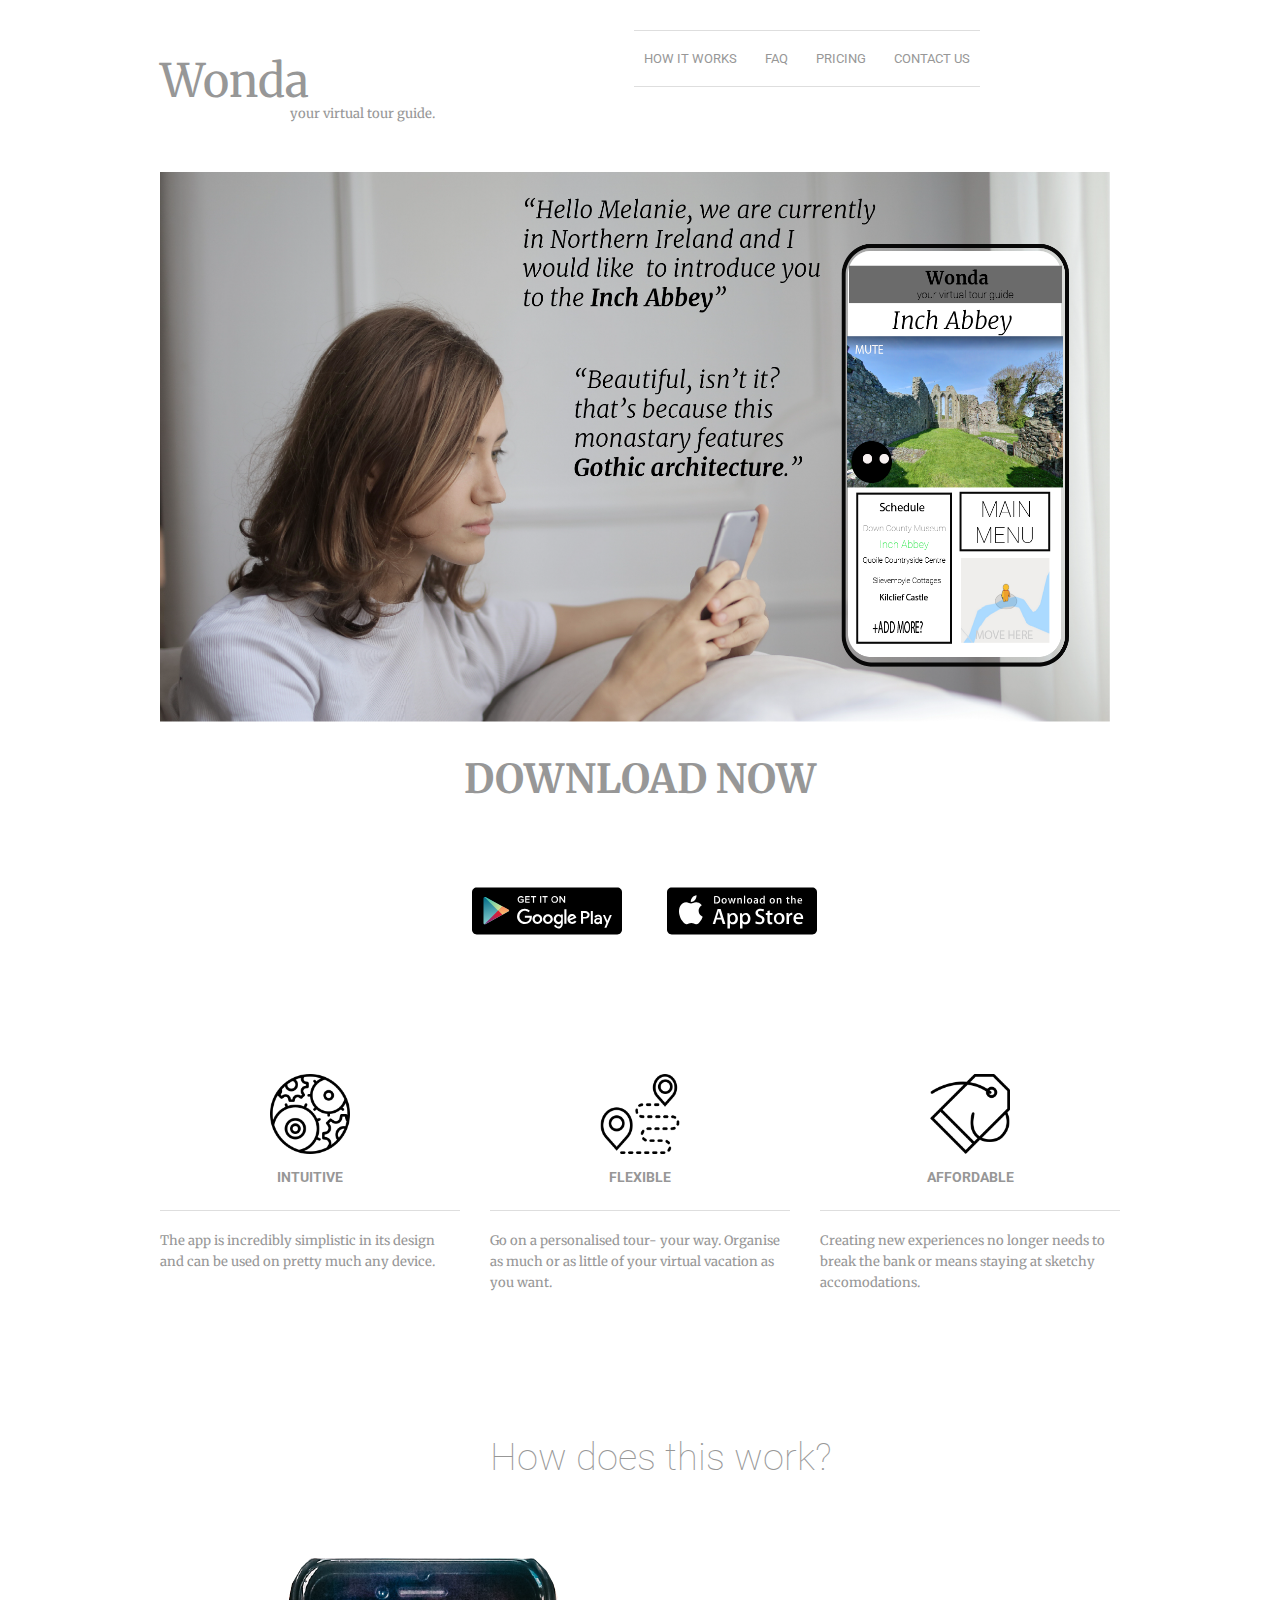
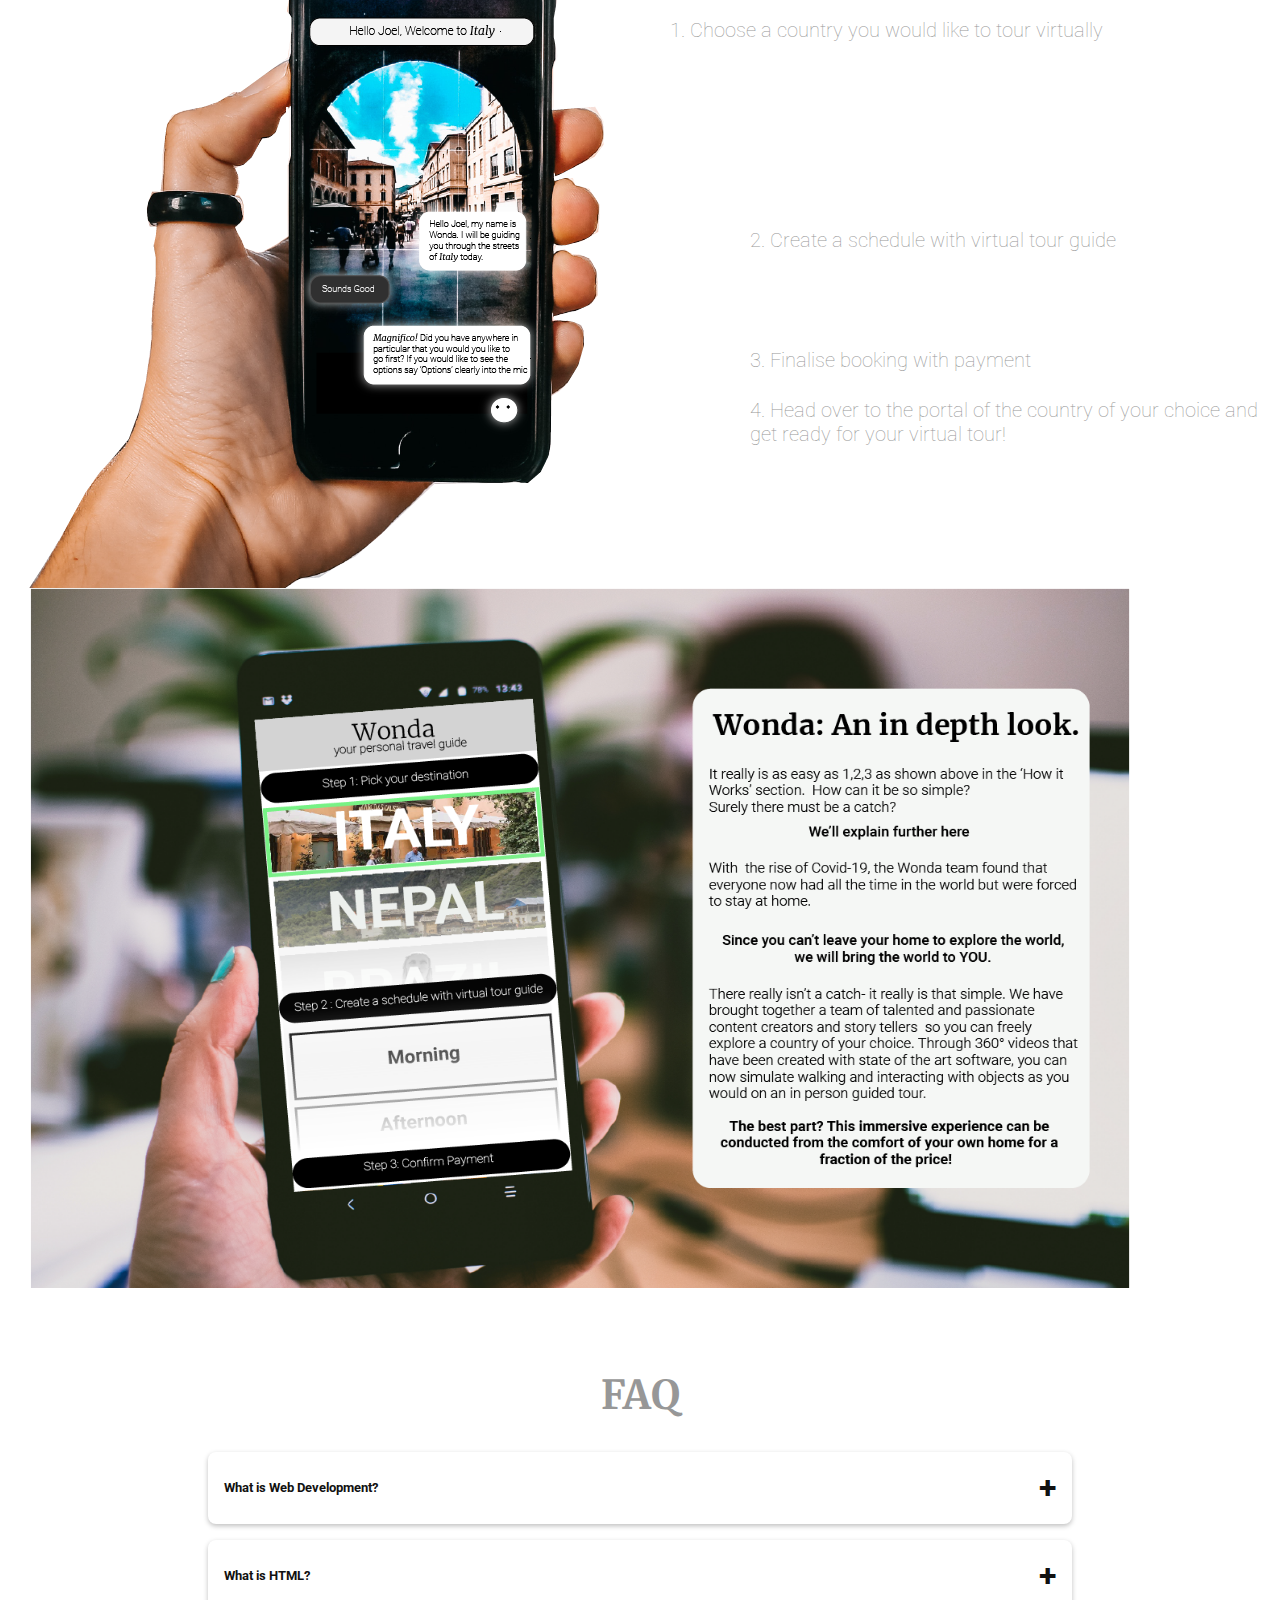
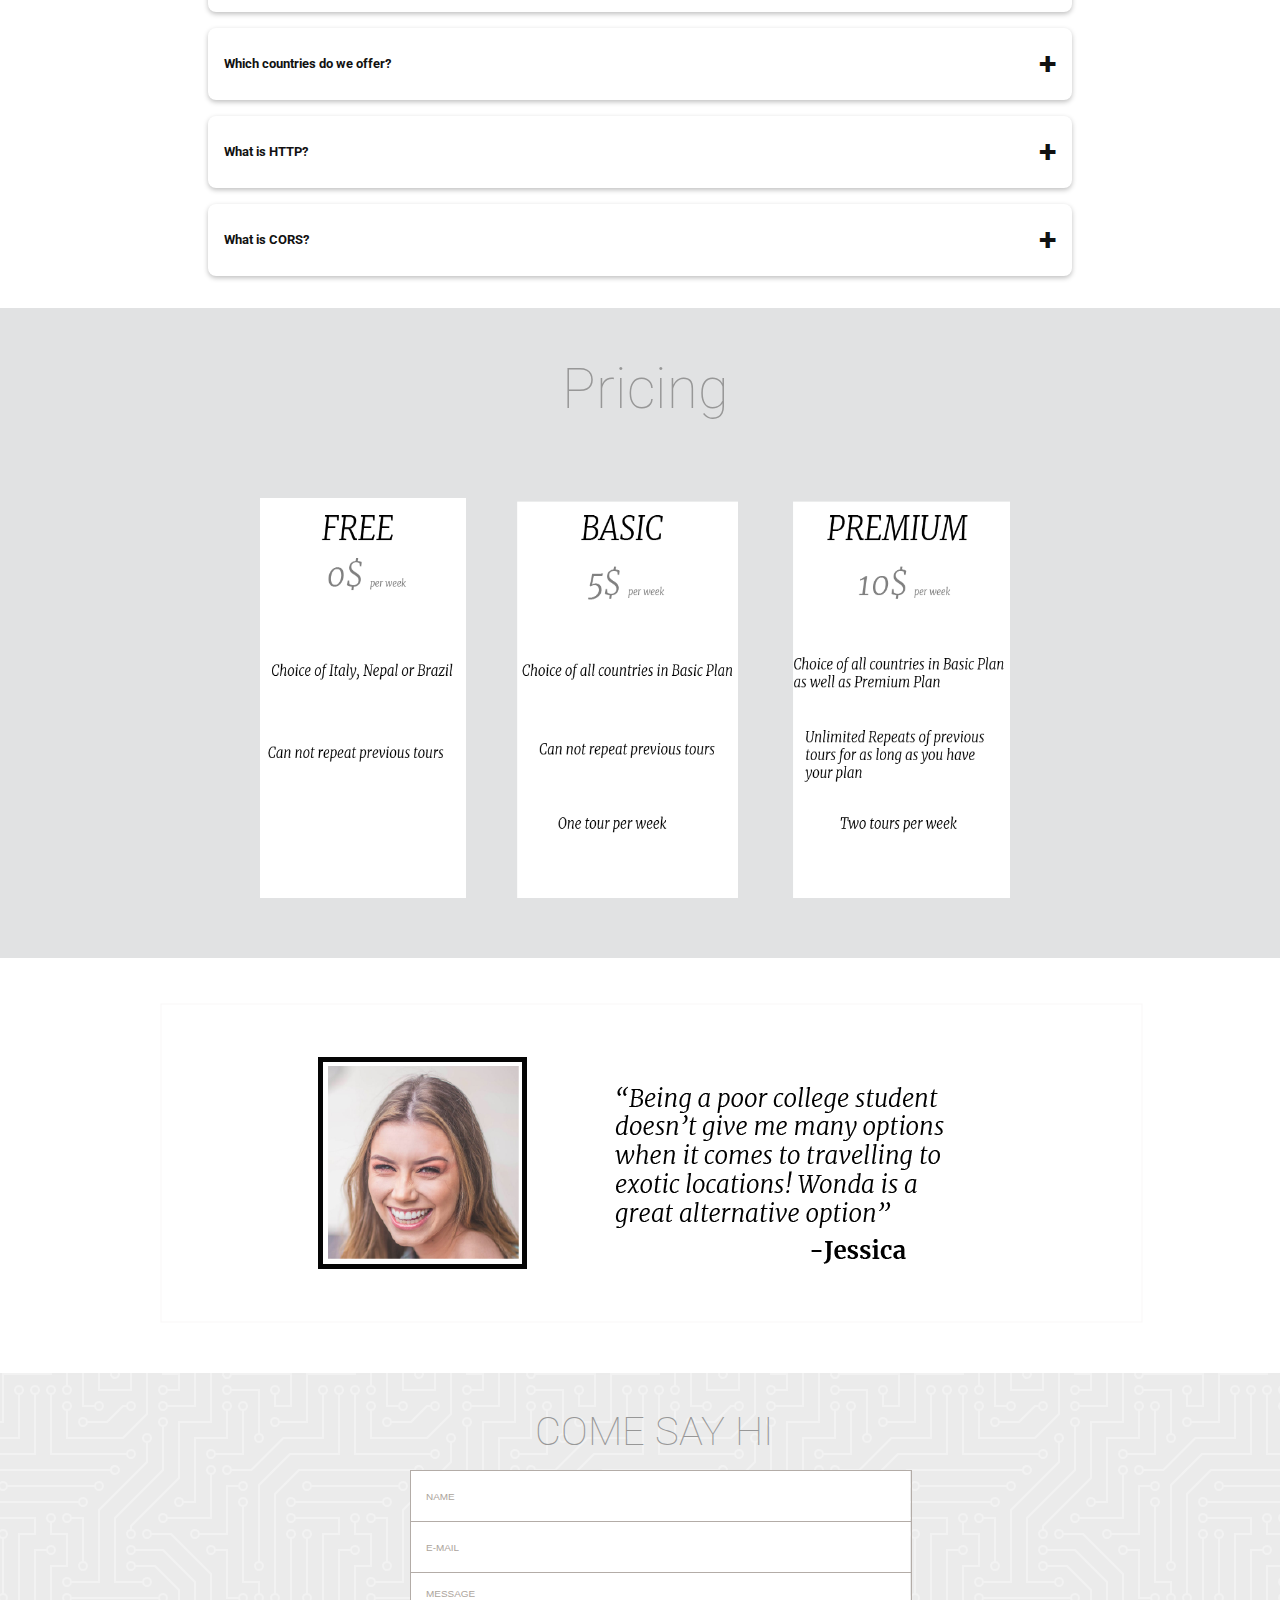
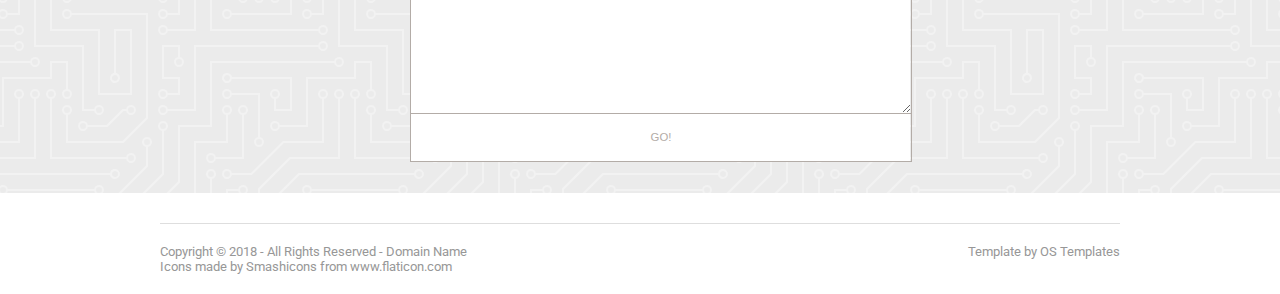
<file: index.html>
<!DOCTYPE html>
<html lang="en" dir="ltr">
<head>
<title>Wonda</title>
<meta charset="UTF-8">
<link rel="stylesheet" href="styles/layout.css" type="text/css">
<link href="https://fonts.googleapis.com/css2?family=Merriweather:ital,wght@0,300;0,400;0,700;1,300;1,400&family=Roboto:ital,wght@0,100;0,300;0,400;1,100;1,300&display=swap" rel="stylesheet">

<!--[if lt IE 9]><script src="scripts/html5shiv.js"></script><![endif]-->
</head>
<body>

<div class="wrapper row1">
  <header id="header" class="clear">
    <div id="hgroup">
      <h1><a href="index.html">Wonda</a></h1>
      <h2>your virtual tour guide.</h2>
    </div>
    <nav>
      <ul>
        <li><a href="#">How it Works</a></li>
        <li><a href="pricing.html">FAQ</a></li>
        <li><a href="#">Pricing</a></li>
        <li class="last"><a href="#">Contact Us</a></li>
      </ul>
    </nav>
  </header>
</div>
<!-- content -->

<div class="wrapper row2">
  <div id="container" class="clear">
    <!-- ball
    <section class ="animation-box">
      <div class="first-text"> explore this world your way</div>
    </section>
    -->
    <section class = "heroimage">
      <img src="images/heroimage.png" alt="Hero Image" width="950" height="550">
    </section>
      <section class="download">
          <h1> download now </h1>
        </section>
        <div class="google-play">
          <a href="https://play.google.com/store?hl=en">
            <img src="images/google-play-badge.svg" alt="Google Play Store">
          </a>
        </div>
        <div class="apple-store">
          <a href="https://www.apple.com/au/ios/app-store/">
            <img src="images/app-store-badge.svg" alt="Apple Store">
          </a>
        </div>
      </section>
    <!-- main content -->
    <div class="three-images">
        <section id="homepage" class="last clear">
          <!-- Intuitive -->
          <article class="one_third">
            <img src="images/icons/settings.png" alt="Picture of gears">
            <h2>Intuitive</h2>
            <p>The app is incredibly simplistic in its design and can be used on pretty much any device. </p>
            <!--<footer class="more"><a href="#">Read More &raquo;</a></footer>-->
          </article>
          <!-- article 2 -->
          <article class="one_third">
            <img src="images/icons/route.png" alt="Picture of route">
            <h2>Flexible</h2>
            <p>Go on a personalised tour- your way. Organise as much or as little of your virtual vacation as you want.</p>
            <!--Wonda is attentive and will ask you a series of questions through out the day to create a better understanding of your interests and dislikes and plan accordingly. However, if you would like even more control and already have an idea of the places you would like to visit, you can tell Wonda directly.-->
          </article>
          <!-- article 3 -->
          <article class="one_third lastbox">
            <img src="images/icons/price-tag.png" alt="Picture of price tag">
            <h2>Affordable</h2>
            <p>Creating new experiences no longer needs to break the bank or means staying at sketchy accomodations. </p>
            <!--<footer class="more"><a href="#">Read More &raquo;</a></footer>-->
          </article>
        </section>
    </div>
    <div class="howitworks">
      <section class ="animation-box">
        <div class="second-text"> How does this work?</div>
      </section>
      <div class="howitworksimg">
        <img src="images/howitworks.png" alt="Picture of price tag">
      </div>
      <div class="line1"></div>
      <div class="step1">
        <p>1. Choose a country you would like to tour virtually</p>
      </div>
      <div class="line2"></div>
      <div class="step2">
        <p>2. Create a schedule with virtual tour guide</p>
      </div>
      <div class="line3"></div>
      <div class="step3">
        <p>3. Finalise booking with payment</p>
      </div>
      <div class="line4"></div>
      <div class="step4">
        <p>4. Head over to the portal of the country of your choice and get ready for your virtual tour!</p>
      </div>
    </div>

    <div class="howitworks2">
      <img src="images/howitworks2.png" alt="In Depth look into Wonda" height="700" width="1100" style="float:right">
    </div>
    <h1>FAQ</h1>
      <div class="accordion">
        <div class="accordion-item">
          <div class="accordion-item-header">
            What is Web Development?
          </div>
          <div class="accordion-item-body">
            <div class="accordion-item-body-content">
              Web Development broadly refers to the tasks associated with developing functional websites and applications for the Internet. The web development process includes web design, web content development, client-side/server-side scripting and network security configuration, among other tasks.
            </div>
          </div>
        </div>
        <div class="accordion-item">
          <div class="accordion-item-header">
            What is HTML?
          </div>
          <div class="accordion-item-body">
            <div class="accordion-item-body-content">
              HTML, aka HyperText Markup Language, is the dominant markup language for creating websites and anything that can be viewed in a web browser.
            </div>
          </div>
        </div>
        <div class="accordion-item">
          <div class="accordion-item-header">
            Which countries do we offer?
          </div>
          <div class="accordion-item-body">
            <div class="accordion-item-body-content">
              <ul style="padding-left: 1rem;">
                <li>HTML, CSS, JavaScript</li>
                <li>Frameworks (CSS and JavaScript frameworks)</li>
                <li>Responsive Design</li>
                <li>Version Control/Git</li>
                <li>Testing/Debugging</li>
                <li>Browser Developer Tools</li>
                <li>Web Performance</li>
                <li>SEO (Search Engine Optimization)</li>
                <!-- <li>CSS Preprocessing</li> -->
                <li>Command Line</li>
                <li>CMS (Content Management System)</li>
              </ul>
            </div>
          </div>
        </div>
        <div class="accordion-item">
          <div class="accordion-item-header">
            What is HTTP?
          </div>
          <div class="accordion-item-body">
            <div class="accordion-item-body-content">
              HTTP, aka HyperText Transfer Protocol, is the underlying protocol used by the World Wide Web and this protocol defines how messages are formatted and transmitted, and what actions Web servers and browsers should take in response to various commands.
            </div>
          </div>
        </div>
        <div class="accordion-item">
          <div class="accordion-item-header">
            What is CORS?
          </div>
          <div class="accordion-item-body">
            <div class="accordion-item-body-content">
              CORS, aka Cross-Origin Resource Sharing, is a mechanism that enables many resources (e.g. images, stylesheets, scripts, fonts) on a web page to be requested from another domain outside the domain from which the resource originated.
            </div>
          </div>
        </div>
      </div>
    <div class="pricing">
      <section class ="animation-box">
        <div class="third-text"> Pricing </div>
      </section>
      <div class ="pricesimg">
        <img src="images/prices.png" alt="Prices Image" width="750" height="400">
      </div>
    </div>
    <br>
    <br>
    <br>
    <div class="slideshow">
      <div class="w3-content w3-section" style="max-width:500px">
        <img class="mySlides" src="images/slideshow/jessica.png" alt="jessica">
        <img class="mySlides" src="images/slideshow/annie.png" alt="annie">
        <img class="mySlides" src="images/slideshow/steve.png" alt="steve">
      </div>
    </div>
    <div class="contactus">
      <div class="contactustitle">
        <header>COME SAY HI</header>
      </div>
        <div class ="contactwhite">
          <form id="form" class="topBefore">
            <input id="name" type="text" placeholder="NAME">
            <input id="email" type="text" placeholder="E-MAIL">
            <textarea id="message" type="text" placeholder="MESSAGE"></textarea>
            <input id="submit" type="submit" value="GO!">
          </form>
        </div>
    </div>
  </div>
</div>
<!-- footer -->
<div class="wrapper row3">
  <footer id="footer" class="clear">
    <p class="fl_left">Copyright &copy; 2018 - All Rights Reserved - <a href="#">Domain Name</a></p>
    <p class="fl_right">Template by <a target="_blank" href="https://www.os-templates.com/" title="Free Website Templates">OS Templates</a></p>
    <br>
    <p> Icons made by <a href="https://www.flaticon.com/authors/smashicons" title="Smashicons">Smashicons</a> from <a href="https://www.flaticon.com/" title="Flaticon"> www.flaticon.com</a></p>
  </footer>
</div>
<script>
/*------------------------------------------Slideshow-------------------------------------*/

var slideIndex = 0;
carousel();

function carousel() {
  var i;
  var x = document.getElementsByClassName("mySlides");
  for (i = 0; i < x.length; i++) {
    x[i].style.display = "none";
  }
  slideIndex++;
  if (slideIndex > x.length) {slideIndex = 1}
  x[slideIndex-1].style.display = "block";
  setTimeout(carousel, 5000); // Change image every 2 seconds
}

const accordionItemHeaders = document.querySelectorAll(".accordion-item-header");

accordionItemHeaders.forEach(accordionItemHeader => {
  accordionItemHeader.addEventListener("click", event => {

    // Uncomment in case you only want to allow for the display of only one collapsed item at a time!

    // const currentlyActiveAccordionItemHeader = document.querySelector(".accordion-item-header.active");
    // if(currentlyActiveAccordionItemHeader && currentlyActiveAccordionItemHeader!==accordionItemHeader) {
    //   currentlyActiveAccordionItemHeader.classList.toggle("active");
    //   currentlyActiveAccordionItemHeader.nextElementSibling.style.maxHeight = 0;
    // }

    accordionItemHeader.classList.toggle("active");
    const accordionItemBody = accordionItemHeader.nextElementSibling;
    if(accordionItemHeader.classList.contains("active")) {
      accordionItemBody.style.maxHeight = accordionItemBody.scrollHeight + "px";
    }
    else {
      accordionItemBody.style.maxHeight = 0;
    }

  });
});

</script>
</body>
</html>
</file>
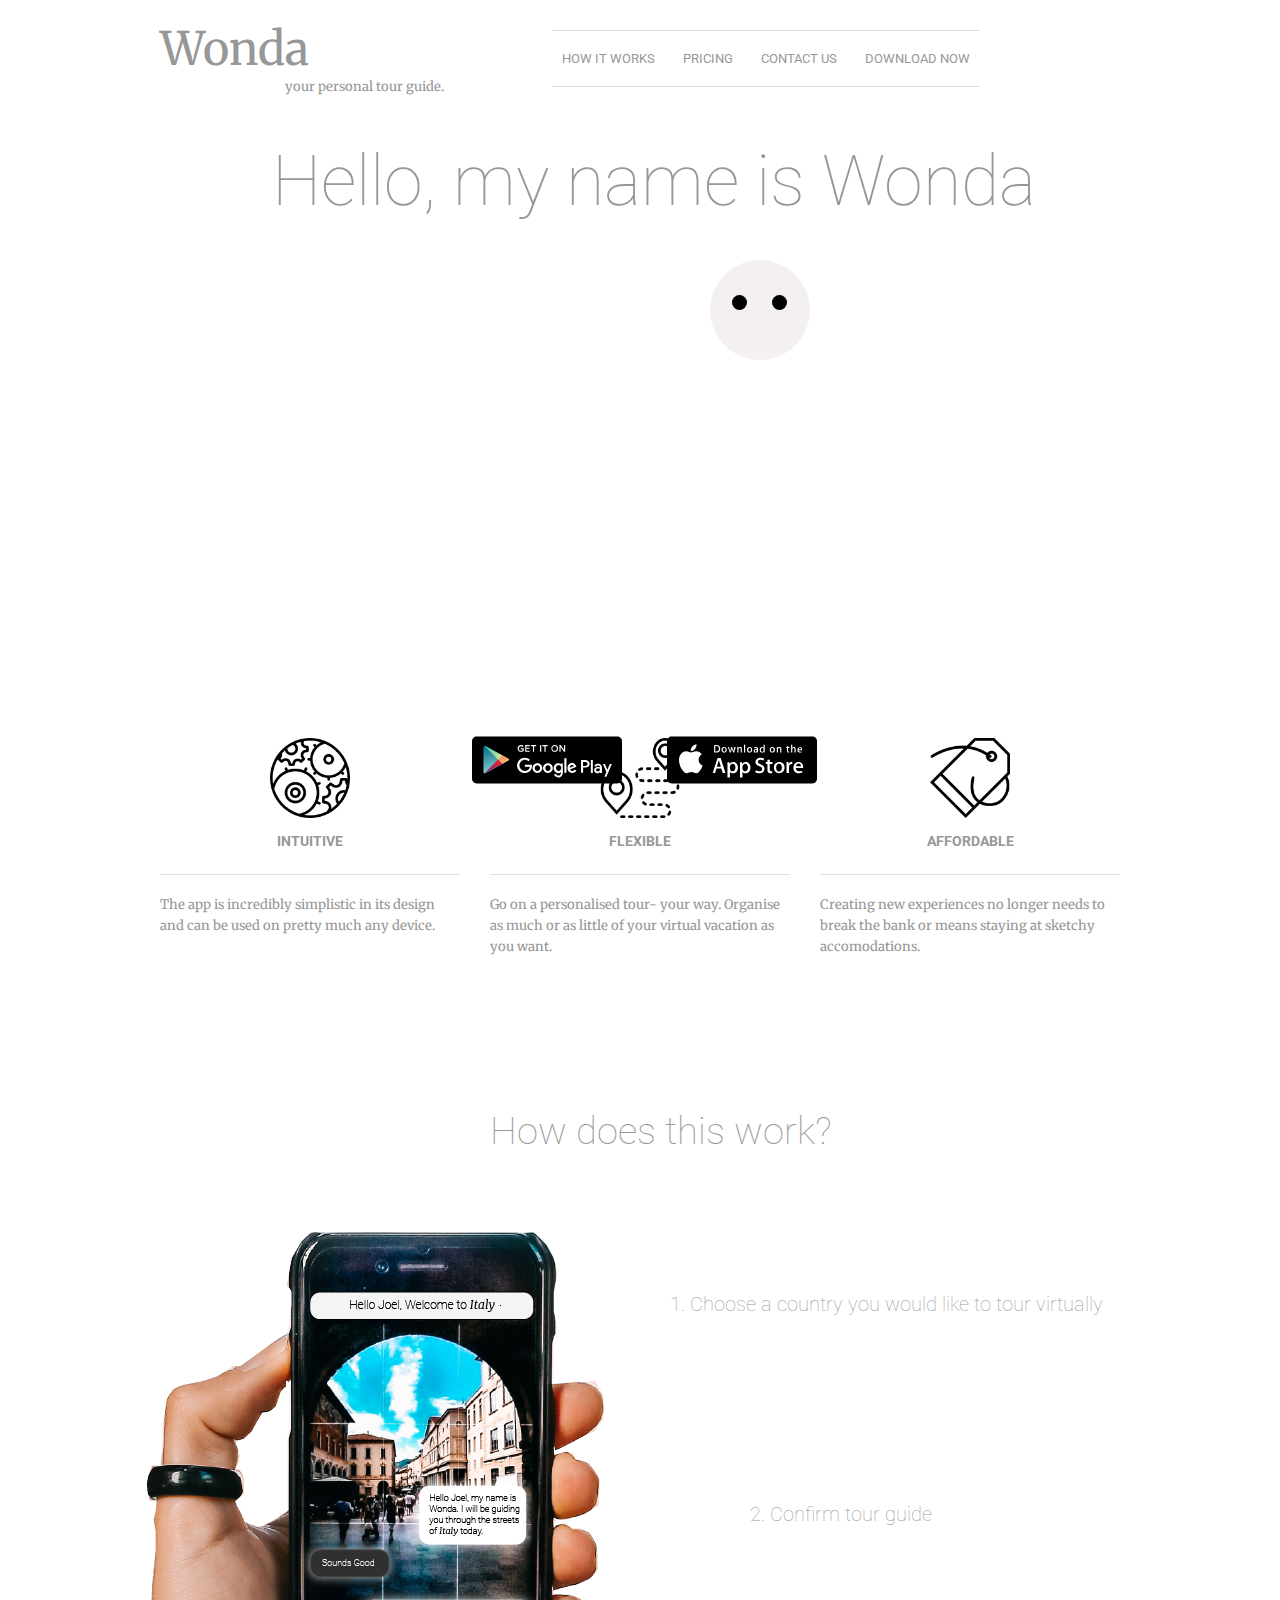
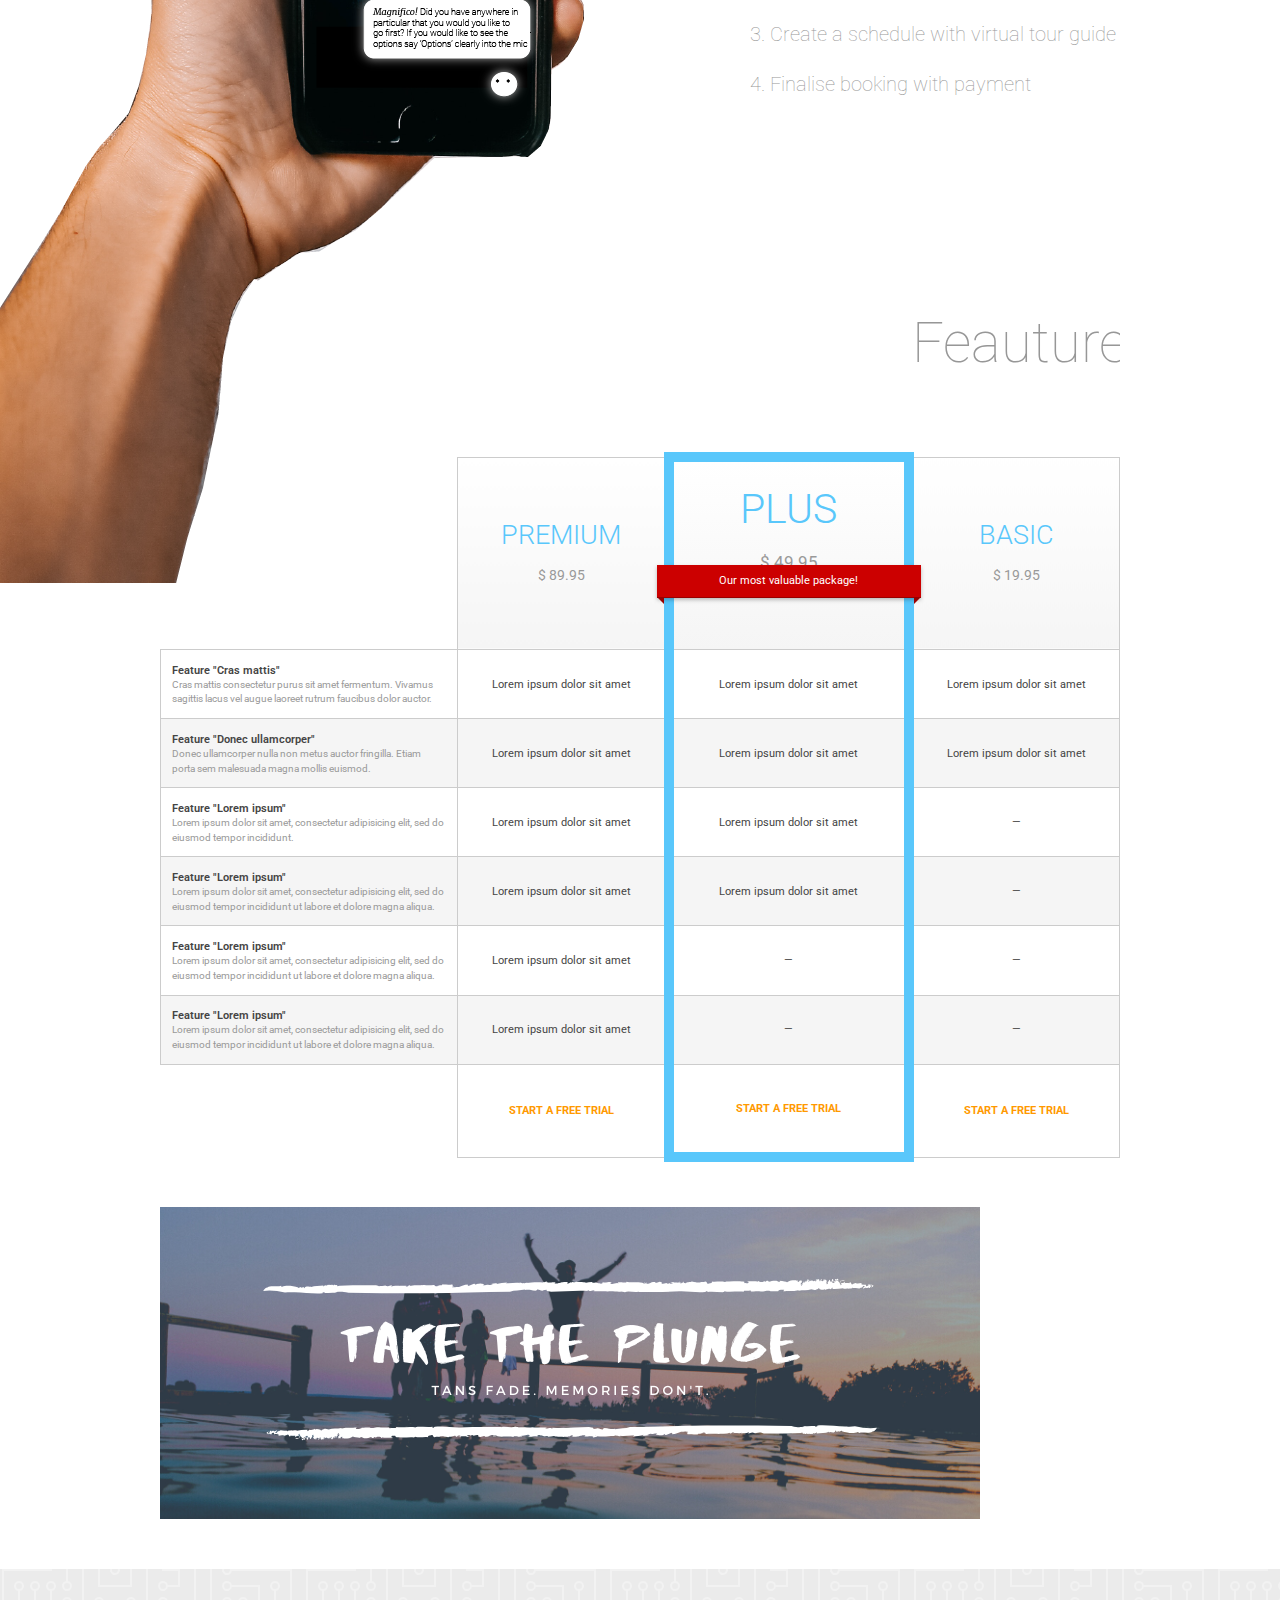
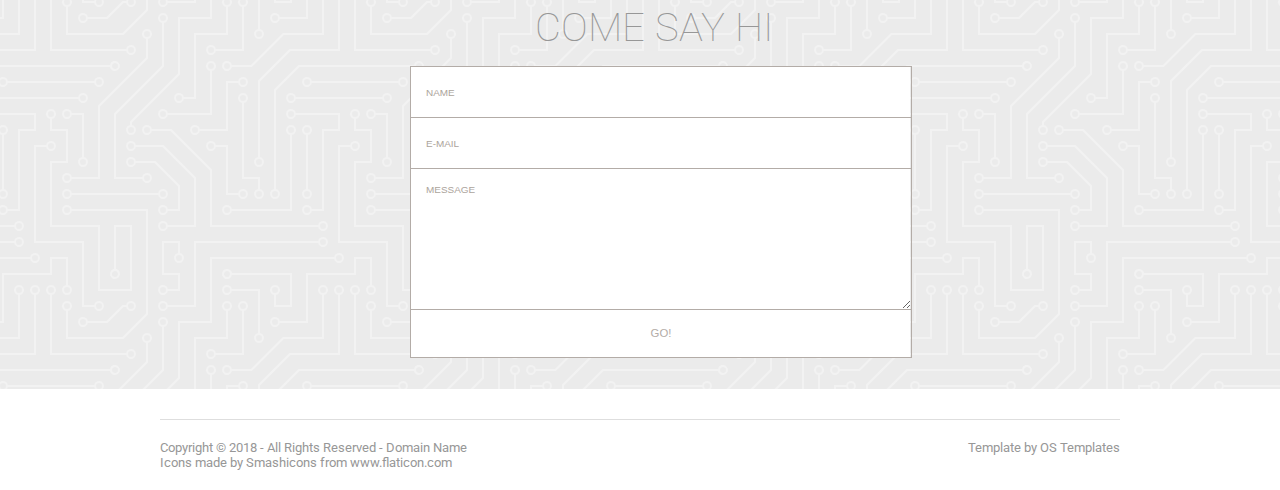
<file: Downloads/Assignment3FIT1050/basic-77/index.html>
<!DOCTYPE html>
<html lang="en" dir="ltr">
<head>
<title>Wonda</title>
<meta charset="UTF-8">
<link rel="stylesheet" href="styles/layout.css" type="text/css">
<link href="https://fonts.googleapis.com/css2?family=Merriweather:ital,wght@0,300;0,400;0,700;1,300;1,400&family=Roboto:ital,wght@0,100;0,300;0,400;1,100;1,300&display=swap" rel="stylesheet">

<!--[if lt IE 9]><script src="scripts/html5shiv.js"></script><![endif]-->
</head>
<body>

<div class="wrapper row1">
  <header id="header" class="clear">
    <div id="hgroup">
      <h1><a href="index.html">Wonda</a></h1>
      <h2>your personal tour guide.</h2>
    </div>
    <nav>
      <ul>
        <li><a href="#">How it Works</a></li>
        <li><a href="pricing.html">Pricing</a></li>
        <li><a href="#">Contact Us</a></li>
        <li class="last"><a href="#">Download Now</a></li>
      </ul>
    </nav>
  </header>
</div>
<!-- content -->

<div class="wrapper row2">
  <div id="container" class="clear">
    <!-- ball-->
    <section class ="animation-box">
      <div class="first-text"> Hello, my name is Wonda</div>
    </section>
    <section class = "wonda-animation">
      <div class="ball"></div>
      <div class="left-eye"></div>
      <div class="right-eye"></div>
    </section>
      <section class="download">
        <div class="google-play">
          <a href="https://play.google.com/store?hl=en">
            <img src="images/google-play-badge.svg" alt="Google Play Store">
          </a>
        </div>
        <div class="apple-store">
          <a href="https://www.apple.com/au/ios/app-store/">
            <img src="images/app-store-badge.svg" alt="Apple Store">
          </a>
        </div>
      </section>
    <!-- main content -->
    <div class="three-images">
        <section id="homepage" class="last clear">
          <!-- Intuitive -->
          <article class="one_third">
            <img src="images/icons/settings.png" alt="Picture of gears">
            <h2>Intuitive</h2>
            <p>The app is incredibly simplistic in its design and can be used on pretty much any device. </p>
            <!--<footer class="more"><a href="#">Read More &raquo;</a></footer>-->
          </article>
          <!-- article 2 -->
          <article class="one_third">
            <img src="images/icons/route.png" alt="Picture of route">
            <h2>Flexible</h2>
            <p>Go on a personalised tour- your way. Organise as much or as little of your virtual vacation as you want.</p>
            <!--Wonda is attentive and will ask you a series of questions through out the day to create a better understanding of your interests and dislikes and plan accordingly. However, if you would like even more control and already have an idea of the places you would like to visit, you can tell Wonda directly.-->
          </article>
          <!-- article 3 -->
          <article class="one_third lastbox">
            <img src="images/icons/price-tag.png" alt="Picture of price tag">
            <h2>Affordable</h2>
            <p>Creating new experiences no longer needs to break the bank or means staying at sketchy accomodations. </p>
            <!--<footer class="more"><a href="#">Read More &raquo;</a></footer>-->
          </article>
        </section>
    </div>
    <div class="howitworks">
      <section class ="animation-box">
        <div class="second-text"> How does this work?</div>
      </section>
      <div class="howitworksimg">
        <img src="images/howitworks.png" alt="Picture of price tag">
      </div>
      <div class="line1"></div>
      <div class="step1">
        <p>1. Choose a country you would like to tour virtually</p>
      </div>
      <div class="line2"></div>
      <div class="step2">
        <p>2. Confirm tour guide</p>
      </div>
      <div class="line3"></div>
      <div class="step3">
        <p>3. Create a schedule with virtual tour guide</p>
      </div>
      <div class="line4"></div>
      <div class="step4">
        <p>4. Finalise booking with payment</p>
      </div>
    </div>
    <div class="featured">
      <section class ="animation-box">
        <div class="third-text"> Feautured </div>
      </section>
    </div>
    <div class="pricing">
	<table>

		<colgroup></colgroup>
		<colgroup></colgroup>
		<colgroup></colgroup>
		<colgroup></colgroup>

	    <thead>
	    	<tr>
	    		<th>&nbsp;</th>
	    		<th>
	    			<h2>Premium</h2>
	    			<p>$ 89.95</p>
	    		</th>
	    		<th>
	    			<h2>Plus</h2>
	    			<p>$ 49.95</p>
	    			<p class="promo">Our most valuable package!</p>
	    		</th>
	    		<th>
	    			<h2>Basic</h2>
	    			<p>$ 19.95</p>
	    		</th>
	    	</tr>
	    </thead>

	    <tfoot>
	    	<tr>
	    		<th>&nbsp;</th>
	    		<td><a href="#">Start a free trial</a></td>
	    		<td><a href="#">Start a free trial</a></td>
	    		<td><a href="#">Start a free trial</a></td>
	    	</tr>
	    </tfoot>

	    <tbody>
	    	<tr>
	    		<th>Feature "Cras mattis" <span>Cras mattis consectetur purus sit amet fermentum. Vivamus sagittis lacus vel augue laoreet rutrum faucibus dolor auctor.</span></th>
	    		<td>Lorem ipsum dolor sit amet</td>
	    		<td>Lorem ipsum dolor sit amet</td>
	    		<td>Lorem ipsum dolor sit amet</td>
	    	</tr>
	    	<tr>
		    	<th>Feature "Donec ullamcorper" <span>Donec ullamcorper nulla non metus auctor fringilla. Etiam porta sem malesuada magna mollis euismod.</span></th>
		    	<td>Lorem ipsum dolor sit amet</td>
	    		<td>Lorem ipsum dolor sit amet</td>
	    		<td>Lorem ipsum dolor sit amet</td>
	    	</tr>
	    	<tr>
	    		<th>Feature "Lorem ipsum" <span>Lorem ipsum dolor sit amet, consectetur adipisicing elit, sed do eiusmod tempor incididunt.</span></th>
	    		<td>Lorem ipsum dolor sit amet</td>
	    		<td>Lorem ipsum dolor sit amet</td>
	    		<td>&mdash;</td>
	    	</tr>
	    	<tr>
	    		<th>Feature "Lorem ipsum" <span>Lorem ipsum dolor sit amet, consectetur adipisicing elit, sed do eiusmod tempor incididunt ut labore et dolore magna aliqua.</span></th>
	    		<td>Lorem ipsum dolor sit amet</td>
	    		<td>Lorem ipsum dolor sit amet</td>
	    		<td>&mdash;</td>
	    	</tr>
	    	<tr>
	    		<th>Feature "Lorem ipsum" <span>Lorem ipsum dolor sit amet, consectetur adipisicing elit, sed do eiusmod tempor incididunt ut labore et dolore magna aliqua.</span></th>
	    		<td>Lorem ipsum dolor sit amet</td>
	    		<td>&mdash;</td>
	    		<td>&mdash;</td>
	    	</tr>
	    	<tr>
	    		<th>Feature "Lorem ipsum" <span>Lorem ipsum dolor sit amet, consectetur adipisicing elit, sed do eiusmod tempor incididunt ut labore et dolore magna aliqua.</span></th>
	    		<td>Lorem ipsum dolor sit amet</td>
	    		<td>&mdash;</td>
	    		<td>&mdash;</td>
	    	</tr>
	    	</tr>
	    </tbody>

	</table>
    </div>
    <br>
    <br>
    <br>
    <div class="slideshow">
      <div class="w3-content w3-section" style="max-width:500px">
        <img class="mySlides" src="images/slideshow/plunge.png" alt="plunge">
        <img class="mySlides" src="images/slideshow/healthcare.png" alt="healthcare">
        <img class="mySlides" src="images/slideshow/paradiseawaits.png" alt="paradiseawaits">
      </div>
    </div>
    <div class="contactus">
      <div class="contactustitle">
        <header>COME SAY HI</header>
      </div>
        <div class ="contactwhite">
          <form id="form" class="topBefore">
            <input id="name" type="text" placeholder="NAME">
            <input id="email" type="text" placeholder="E-MAIL">
            <textarea id="message" type="text" placeholder="MESSAGE"></textarea>
            <input id="submit" type="submit" value="GO!">
          </form>
        </div>
    </div>
  </div>
</div>
<!-- footer -->
<div class="wrapper row3">
  <footer id="footer" class="clear">
    <p class="fl_left">Copyright &copy; 2018 - All Rights Reserved - <a href="#">Domain Name</a></p>
    <p class="fl_right">Template by <a target="_blank" href="https://www.os-templates.com/" title="Free Website Templates">OS Templates</a></p>
    <br>
    <p> Icons made by <a href="https://www.flaticon.com/authors/smashicons" title="Smashicons">Smashicons</a> from <a href="https://www.flaticon.com/" title="Flaticon"> www.flaticon.com</a></p>
  </footer>
</div>
<script>
/*------------------------------------------Slideshow-------------------------------------*/

var slideIndex = 0;
carousel();

function carousel() {
  var i;
  var x = document.getElementsByClassName("mySlides");
  for (i = 0; i < x.length; i++) {
    x[i].style.display = "none";
  }
  slideIndex++;
  if (slideIndex > x.length) {slideIndex = 1}
  x[slideIndex-1].style.display = "block";
  setTimeout(carousel, 2000); // Change image every 2 seconds
}


</script>
</body>
</html>
</file>
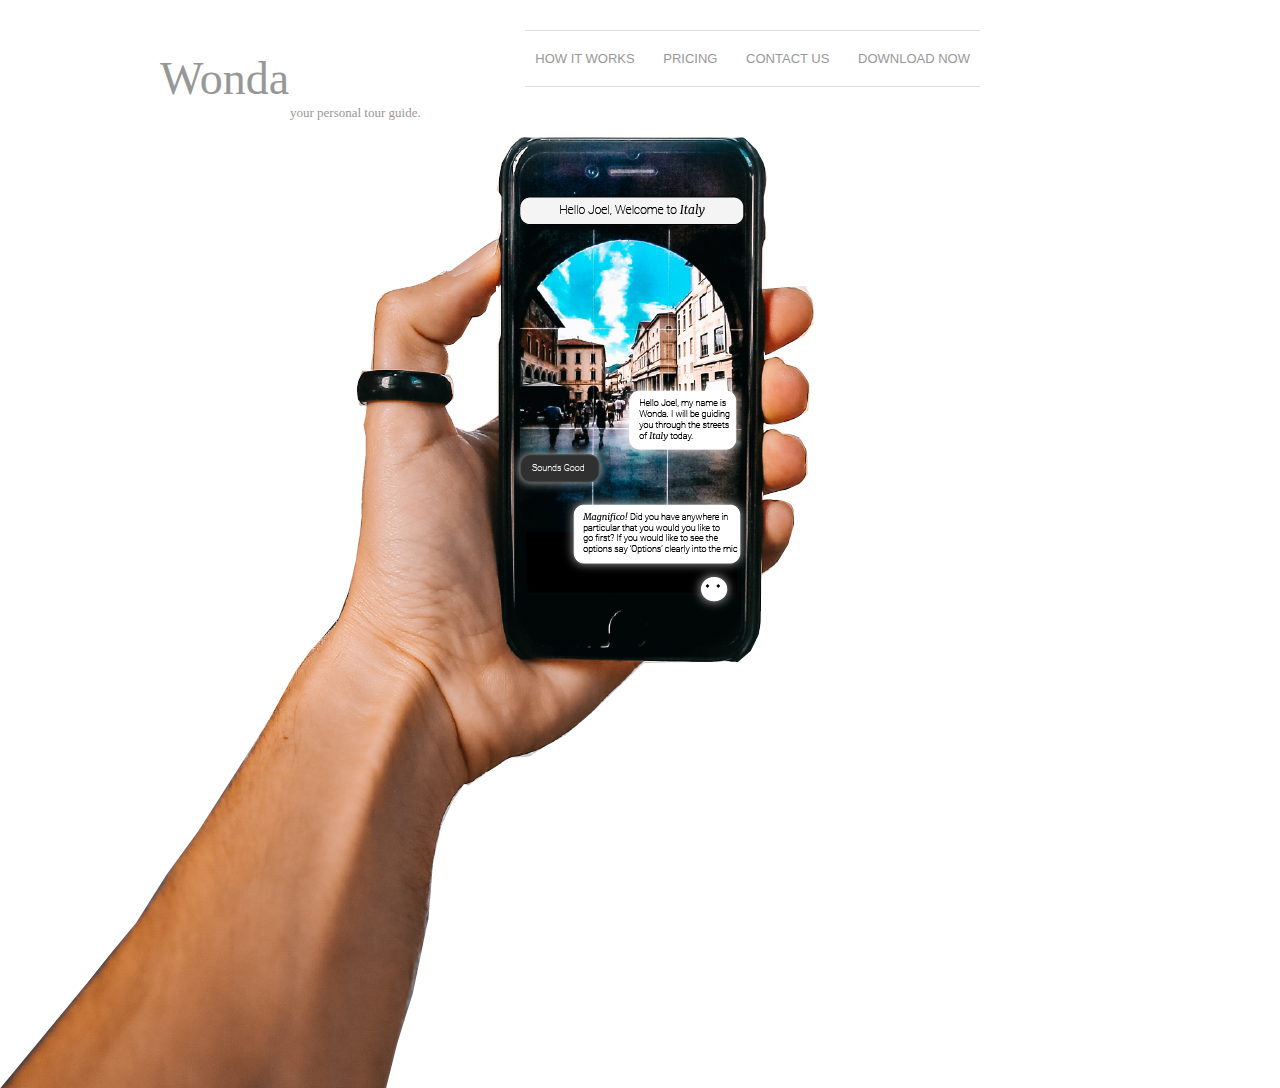
<file: pricing.html>
<!DOCTYPE html>
<html lang="en" dir="ltr">
<head>
<title>Wonda</title>
<meta charset="UTF-8">
<link rel="stylesheet" href="styles/layout.css" type="text/css">
<!--[if lt IE 9]><script src="scripts/html5shiv.js"></script><![endif]-->
</head>
<body>
<div class="wrapper row1">
  <header id="header" class="clear">
    <div id="hgroup">
      <h1><a href="index.html">Wonda</a></h1>
      <h2>your personal tour guide.</h2>
    </div>
    <nav>
      <ul>
        <li><a href="#">How it Works</a></li>
        <li><a href="pricing.html">Pricing</a></li>
        <li><a href="#">Contact Us</a></li>
        <li class="last"><a href="#">Download Now</a></li>
      </ul>
    </nav>
  </header>
</div>
<div>
  <img src="images/howitworks.png" alt="">
</div>
<script>
</script>
</body>
</html>
</file>
<file: styles/layout.css>
/*
HTML 5 Template Name: Basic 77
File: Layout CSS
Author: OS Templates
Author URI: https://www.os-templates.com/
Licence: <a href="https://www.os-templates.com/template-terms">Website Template Licence</a>
*/

html{
  overflow-y:scroll;
  } /* Forces a scrollbar when the viewport is larger than the websites content - CSS3 */

body{
  margin:0;
  padding:0;
  font-size:13px;
  font-family:'Roboto', sans-serif;
  color:#979797;
  background-color:#FFFFFF;

}

.clear:after{
  content:".";
  display:block;
  height:0;
  clear:both;
  visibility:hidden;
  line-height:0;
}

.clear{
  display:block;
  clear:both;
}
html[xmlns] .clear{
  display:block;
}
* html .clear{
  height:1%;
}

a{
  outline:none;
  text-decoration:none;
}

code{
  font-weight:normal;
  font-style:normal;
}

.fl_left{float:left;}
.fl_right{float:right;}

img{
  margin:0;
  padding:0;
  border:none;
  line-height:normal;
  vertical-align:middle;
}
.imgholder, .imgl, .imgr{
  padding:4px;
  border:1px solid #D6D6D6;
  text-align:center;
}
.imgl{
  /*float:left; margin:0 15px 15px 0; */
  clear:left;
}
.imgr{
  float:right;
  margin:0 0 15px 15px;
  clear:right;
}

/*----------------------------------------------HTML 5 Overrides-------------------------------------*/

address, article, aside, figcaption, figure, footer, header, nav, section{
  display:block;
  margin:0;
  padding:0;
}

q{display:block; padding:0 10px 8px 10px; color:#979797; background-color:#ECECEC; font-style:italic; line-height:normal;}
q:before{content:'� '; font-size:26px;}
q:after{content:' �'; font-size:26px; line-height:0;}

/* ----------------------------------------------Wrapper-------------------------------------*/

div.wrapper{display:block; width:960px; margin:0 auto; padding:0; text-align:left;}

.row1, .row1 a{color:#979797; background-color:#FFFFFF;}
.row2{color:#979797; background-color:#FFFFFF;}
.row2 a{color:#FF9900; background-color:#FFFFFF;}
.row3{border-top:1px solid #DEDEDE;}
.row3, .row3 a{color:#979797; background-color:#FFFFFF;}

/*----------------------------------------------Generalise-------------------------------------*/

#header, #container, #footer{display:block; width:960px;}

nav ul{margin:0; padding:0; list-style:none;}

h1, h2, h3, h4, h5, h6{
  margin:0;
  padding:0;
  font-size:16px;
  font-weight:bold;
  font-style:normal;
  line-height:normal;
  text-transform:uppercase;
}

address{
  font-style:normal;
}

blockquote, q{
  display:block;
  padding:8px 100px;
  color:#979797;
  background-color:#ECECEC;
  font-style:italic;
  line-height:normal;
}

blockquote:before, q:before{
  content:'� '; font-size:26px;
}

blockquote:after, q:after{
  content:' �';
  font-size:26px; l
  ine-height:0;
}

.one_third, .two_third, .three_third{
  display:block;
  float:left;
  margin:-250px 30px 60px 0;
  }/*Need this to keep the stuff in one side*/
.one_third{width:300px;}
.two_third{width:630px;}
.three_third{width:960px; float:none; margin-right:0; clear:both;}
.lastbox{margin-right:0;}


/*----------------------------------------------Text animations-------------------------------------*/

.animation-box {
  width: 75%;
  height: 10rem;
  margin: 0 auto;
  overflow: hidden;
  position: relative;
}

.animation-container {
  width: 1000rem;
  height: 30rem;
}

@keyframes topFadeOut {
  0% {
    position: absolute;
    top: -3rem;
    opacity: 0;
  }

  75% {
    position: absolute;
    top: 25%;
    opacity: 1;
  }

  100% {
    opacity: 1;
  }
}

.first-text {
  font-size: 4.4rem;
  position: absolute;
  left:7rem;
  top: 2rem;
  opacity: 2;
  animation: topFadeOut 3s ease-in-out 0s forwards;
  color: #black;
  font-weight: lighter;
}


/*----------------------------------------------download icons-------------------------------------*/

/* google play icon source: https://freeiconshop.com/icon/get-it-on-play-store-button/*/
.google-play{
  width: 150px;
  height: 15px;
  position: absolute;
  margin: 0 0 0 24em;
}

/*apple store icon source: https://freeiconshop.com/icon/available-on-app-store-button/*/

.apple-store{
  width: 150px;
  height: 15px;
  position: absolute;
  margin: 0 0 0 39em;
}


/*----------------------------------------------Header-------------------------------------*/

#header{}

#header #hgroup{
  padding:20px 0 0 0;
  float:left;
}

#header #hgroup h1, #header #hgroup h2{
  font-weight:normal;
  text-transform:none;
  font-family: 'Merriweather', serif;
}

#header #hgroup h1{
  font-size:46px; /* Wonda Logo*/
}

#header #hgroup h2{
  font-size:13px;
  position: absolute;
  left: 290px; /* your personaltour guide*/
  top:105px;
}
/* sticky navigation source: https://www.w3schools.com/howto/howto_css_fixed_menu.asp*/

#header nav{
  display:block;
  float:right;
  margin:20px 0 0 0;
  padding:20px 10px;
  border-top:1px solid #DEDEDE;
  border-bottom:1px solid #DEDEDE;
  position: fixed; /* Set the navbar to fixed position */
  top: 10px; /* Position the navbar at the top of the page */
  right: 300px;
  background-color:#FFFFFF;
  z-index: 99999;/*Makes the navigation bar in front of everything.*/
}

#header nav ul{}

#header nav li{
  display:inline;
  margin-right:25px;
  text-transform:uppercase;
}

#header nav li.last{
  margin-right:0;
}

#header nav li a{
}

#header nav li a:hover{
  color:black;
  background-color:#FFFFFF;
}

/*----------------------------------------------Content Area-------------------------------------*/

#container{
  padding:30px 0;
}

#container section{
  display:block;
  width:100%;
  margin:0 0 30px 0;
  padding:0;
}

#container .last{
  margin:0;
}

#container .more{
  text-align:right;
  text-transform:uppercase;
  font-size:smaller;
  font-weight:bold;
}

/* ------Slider-----*/

#container #slider{}

#container #slider a{
  display:block;
  padding:9px;
  border:1px solid #DEDEDE;
}
#container #slider a:hover{
  border-color:#FF9900;
}

/* ------Homepage-----*/

#container #homepage{
  line-height:1.6em;
  margin-top:40em;
  margin-bottom:15em;
}

#container #homepage article{}

#container #homepage article h2{
  font-size:14px;
  margin-top:5px;/* allows space for the introduction to Wonda*/
  margin-bottom:20px;/*between icon and the line thing*/
  padding-bottom:25px;
  border-bottom:1px solid #DEDEDE;
  text-align: center;
}

#container #homepage article p{
  margin:0;
  padding:0;
  font-family: 'Merriweather', serif;
}
#container #homepage article img{
  display: inline-block;
  width:80px;
  height:80px;
  margin:0 10px 10px 110px;/*image placing above the three things*/
}

#container #homepage article footer{
  margin:10px 0 0 0;
}


/*--------------------------------------{How it Works section}-------------------------------------*/


.howitworks{
  margin: -130px -50px 70px -70px;
  height:700px;
}

.howitworksimg{
  height:750px;
  width:1200px;
  margin: -50px 0 0 -300px;
}

.second-text {
  font-size: 2.4rem;
  position: absolute;
  left:25rem;
  top: 1rem;
  opacity: 2;
  animation: topFadeOut 8s ease-in-out 0s forwards;
  color: #black;
  font-weight: lighter;
}

/* line animation: https://stackoverflow.com/a/39993396*/

.line1{
  height:0px;
  width:1px;
  border-bottom:1px solid #000;

  -webkit-animation: increase 3s;
  -moz-animation:    increase 3s;
  -o-animation:      increase 3s;
  animation:         increase 7s;
  animation-fill-mode: forwards;
  position: absolute;
  margin: -677px 0 0 410px;
  animation-delay: 5s;
}

@keyframes increase { /*determines line length*/
    100% {
        width: 170px;
    }
}
.step1{
  position: absolute;
  margin: -710px 0 0 580px;
  font-weight:lighter;
  font-size: 20px;
}

.line2{
  height:0px;
  width:1px;
  border-bottom:1px solid #000;

  -webkit-animation: increase2 3s;
  -moz-animation:    increase2 3s;
  -o-animation:      increase2 3s;
  animation:         increase2 7s;
  animation-fill-mode: forwards;
  position: absolute;
  margin: -470px 0 0 440px;
  animation-delay: 7s;
}

@keyframes increase2 { /*determines line length*/
    100% {
        width: 217px;
    }
}
.step2{
  position: absolute;
  margin: -500px 0 0 660px;
  font-weight:lighter;
  font-size: 20px;
}

.line3{
  height:0px;
  width:1px;
  border-bottom:1px solid #000;

  -webkit-animation: increase3 3s;
  -moz-animation:    increase3 3s;
  -o-animation:      increase3 3s;
  animation:         increase3 7s;
  animation-fill-mode: forwards;
  position: absolute;
  margin: -350px 0 0 440px;
  animation-delay: 9s;
}

@keyframes increase3 { /*determines line length*/
    100% {
        width: 217px;
    }
}
.step3{
  position: absolute;
  margin: -380px 0 0 660px;
  font-weight:lighter;
  font-size: 20px;
}

.line4{
  height:0px;
  width:1px;
  border-bottom:1px solid #000;

  -webkit-animation: increase4 3s;
  -moz-animation:    increase4 3s;
  -o-animation:      increase4 3s;
  animation:         increase4 7s;
  animation-fill-mode: forwards;
  position: absolute;
  margin: -300px 0 0 440px;
  animation-delay: 11s;
}

@keyframes increase4 { /*determines line length*/
    100% {
        width: 217px;
    }
}
.step4{
  position: absolute;
  margin: -330px 0 0 660px;
  font-weight:lighter;
  font-size: 20px;
}

.howitworks2{
  width: 1300px;
  height:750px;
  position: relative;
  background-color: white;
  margin: 60px 0 0 -330px;
  z-index: 150;
}


/*------------------------------------{Pricing}-------------------------------------*/

.pricing{
  width: 1600px;
  height: 650px;
  background-color: #e1e2e3;
  position: relative;
  z-index: 100;
  margin: 20px 0 0 -350px;
}

.third-text {
  font-size: 3.5rem;
  position: absolute;
  left:47rem;
  top: 3rem;
  opacity: 2;
  animation: topFadeOut 8s ease-in-out 0s forwards;
  color: #black;
  font-weight: lighter;
  z-index: 101;
}
/*-------------------------------------------{Contact Us}-------------------------------------*/

/* Minimalistic Form by: Matheus Marsiglio
https://codepen.io/matmarsiglio/pen/HLIor
*/

.contactus{
  width: 1600px;
  height: 420px;
  background-color: #ebebeb;
background-image: url("data:image/svg+xml,%3Csvg xmlns='http://www.w3.org/2000/svg' viewBox='0 0 304 304' width='304' height='304'%3E%3Cpath fill='%23fcfcfc' fill-opacity='0.4' d='M44.1 224a5 5 0 1 1 0 2H0v-2h44.1zm160 48a5 5 0 1 1 0 2H82v-2h122.1zm57.8-46a5 5 0 1 1 0-2H304v2h-42.1zm0 16a5 5 0 1 1 0-2H304v2h-42.1zm6.2-114a5 5 0 1 1 0 2h-86.2a5 5 0 1 1 0-2h86.2zm-256-48a5 5 0 1 1 0 2H0v-2h12.1zm185.8 34a5 5 0 1 1 0-2h86.2a5 5 0 1 1 0 2h-86.2zM258 12.1a5 5 0 1 1-2 0V0h2v12.1zm-64 208a5 5 0 1 1-2 0v-54.2a5 5 0 1 1 2 0v54.2zm48-198.2V80h62v2h-64V21.9a5 5 0 1 1 2 0zm16 16V64h46v2h-48V37.9a5 5 0 1 1 2 0zm-128 96V208h16v12.1a5 5 0 1 1-2 0V210h-16v-76.1a5 5 0 1 1 2 0zm-5.9-21.9a5 5 0 1 1 0 2H114v48H85.9a5 5 0 1 1 0-2H112v-48h12.1zm-6.2 130a5 5 0 1 1 0-2H176v-74.1a5 5 0 1 1 2 0V242h-60.1zm-16-64a5 5 0 1 1 0-2H114v48h10.1a5 5 0 1 1 0 2H112v-48h-10.1zM66 284.1a5 5 0 1 1-2 0V274H50v30h-2v-32h18v12.1zM236.1 176a5 5 0 1 1 0 2H226v94h48v32h-2v-30h-48v-98h12.1zm25.8-30a5 5 0 1 1 0-2H274v44.1a5 5 0 1 1-2 0V146h-10.1zm-64 96a5 5 0 1 1 0-2H208v-80h16v-14h-42.1a5 5 0 1 1 0-2H226v18h-16v80h-12.1zm86.2-210a5 5 0 1 1 0 2H272V0h2v32h10.1zM98 101.9V146H53.9a5 5 0 1 1 0-2H96v-42.1a5 5 0 1 1 2 0zM53.9 34a5 5 0 1 1 0-2H80V0h2v34H53.9zm60.1 3.9V66H82v64H69.9a5 5 0 1 1 0-2H80V64h32V37.9a5 5 0 1 1 2 0zM101.9 82a5 5 0 1 1 0-2H128V37.9a5 5 0 1 1 2 0V82h-28.1zm16-64a5 5 0 1 1 0-2H146v44.1a5 5 0 1 1-2 0V18h-26.1zm102.2 270a5 5 0 1 1 0 2H98v14h-2v-16h124.1zM242 149.9V160h16v34h-16v62h48v48h-2v-46h-48v-66h16v-30h-16v-12.1a5 5 0 1 1 2 0zM53.9 18a5 5 0 1 1 0-2H64V2H48V0h18v18H53.9zm112 32a5 5 0 1 1 0-2H192V0h50v2h-48v48h-28.1zm-48-48a5 5 0 0 1-9.8-2h2.07a3 3 0 1 0 5.66 0H178v34h-18V21.9a5 5 0 1 1 2 0V32h14V2h-58.1zm0 96a5 5 0 1 1 0-2H137l32-32h39V21.9a5 5 0 1 1 2 0V66h-40.17l-32 32H117.9zm28.1 90.1a5 5 0 1 1-2 0v-76.51L175.59 80H224V21.9a5 5 0 1 1 2 0V82h-49.59L146 112.41v75.69zm16 32a5 5 0 1 1-2 0v-99.51L184.59 96H300.1a5 5 0 0 1 3.9-3.9v2.07a3 3 0 0 0 0 5.66v2.07a5 5 0 0 1-3.9-3.9H185.41L162 121.41v98.69zm-144-64a5 5 0 1 1-2 0v-3.51l48-48V48h32V0h2v50H66v55.41l-48 48v2.69zM50 53.9v43.51l-48 48V208h26.1a5 5 0 1 1 0 2H0v-65.41l48-48V53.9a5 5 0 1 1 2 0zm-16 16V89.41l-34 34v-2.82l32-32V69.9a5 5 0 1 1 2 0zM12.1 32a5 5 0 1 1 0 2H9.41L0 43.41V40.6L8.59 32h3.51zm265.8 18a5 5 0 1 1 0-2h18.69l7.41-7.41v2.82L297.41 50H277.9zm-16 160a5 5 0 1 1 0-2H288v-71.41l16-16v2.82l-14 14V210h-28.1zm-208 32a5 5 0 1 1 0-2H64v-22.59L40.59 194H21.9a5 5 0 1 1 0-2H41.41L66 216.59V242H53.9zm150.2 14a5 5 0 1 1 0 2H96v-56.6L56.6 162H37.9a5 5 0 1 1 0-2h19.5L98 200.6V256h106.1zm-150.2 2a5 5 0 1 1 0-2H80v-46.59L48.59 178H21.9a5 5 0 1 1 0-2H49.41L82 208.59V258H53.9zM34 39.8v1.61L9.41 66H0v-2h8.59L32 40.59V0h2v39.8zM2 300.1a5 5 0 0 1 3.9 3.9H3.83A3 3 0 0 0 0 302.17V256h18v48h-2v-46H2v42.1zM34 241v63h-2v-62H0v-2h34v1zM17 18H0v-2h16V0h2v18h-1zm273-2h14v2h-16V0h2v16zm-32 273v15h-2v-14h-14v14h-2v-16h18v1zM0 92.1A5.02 5.02 0 0 1 6 97a5 5 0 0 1-6 4.9v-2.07a3 3 0 1 0 0-5.66V92.1zM80 272h2v32h-2v-32zm37.9 32h-2.07a3 3 0 0 0-5.66 0h-2.07a5 5 0 0 1 9.8 0zM5.9 0A5.02 5.02 0 0 1 0 5.9V3.83A3 3 0 0 0 3.83 0H5.9zm294.2 0h2.07A3 3 0 0 0 304 3.83V5.9a5 5 0 0 1-3.9-5.9zm3.9 300.1v2.07a3 3 0 0 0-1.83 1.83h-2.07a5 5 0 0 1 3.9-3.9zM97 100a3 3 0 1 0 0-6 3 3 0 0 0 0 6zm0-16a3 3 0 1 0 0-6 3 3 0 0 0 0 6zm16 16a3 3 0 1 0 0-6 3 3 0 0 0 0 6zm16 16a3 3 0 1 0 0-6 3 3 0 0 0 0 6zm0 16a3 3 0 1 0 0-6 3 3 0 0 0 0 6zm-48 32a3 3 0 1 0 0-6 3 3 0 0 0 0 6zm16 16a3 3 0 1 0 0-6 3 3 0 0 0 0 6zm32 48a3 3 0 1 0 0-6 3 3 0 0 0 0 6zm-16 16a3 3 0 1 0 0-6 3 3 0 0 0 0 6zm32-16a3 3 0 1 0 0-6 3 3 0 0 0 0 6zm0-32a3 3 0 1 0 0-6 3 3 0 0 0 0 6zm16 32a3 3 0 1 0 0-6 3 3 0 0 0 0 6zm32 16a3 3 0 1 0 0-6 3 3 0 0 0 0 6zm0-16a3 3 0 1 0 0-6 3 3 0 0 0 0 6zm-16-64a3 3 0 1 0 0-6 3 3 0 0 0 0 6zm16 0a3 3 0 1 0 0-6 3 3 0 0 0 0 6zm16 96a3 3 0 1 0 0-6 3 3 0 0 0 0 6zm0 16a3 3 0 1 0 0-6 3 3 0 0 0 0 6zm16 16a3 3 0 1 0 0-6 3 3 0 0 0 0 6zm16-144a3 3 0 1 0 0-6 3 3 0 0 0 0 6zm0 32a3 3 0 1 0 0-6 3 3 0 0 0 0 6zm16-32a3 3 0 1 0 0-6 3 3 0 0 0 0 6zm16-16a3 3 0 1 0 0-6 3 3 0 0 0 0 6zm-96 0a3 3 0 1 0 0-6 3 3 0 0 0 0 6zm0 16a3 3 0 1 0 0-6 3 3 0 0 0 0 6zm16-32a3 3 0 1 0 0-6 3 3 0 0 0 0 6zm96 0a3 3 0 1 0 0-6 3 3 0 0 0 0 6zm-16-64a3 3 0 1 0 0-6 3 3 0 0 0 0 6zm16-16a3 3 0 1 0 0-6 3 3 0 0 0 0 6zm-32 0a3 3 0 1 0 0-6 3 3 0 0 0 0 6zm0-16a3 3 0 1 0 0-6 3 3 0 0 0 0 6zm-16 0a3 3 0 1 0 0-6 3 3 0 0 0 0 6zm-16 0a3 3 0 1 0 0-6 3 3 0 0 0 0 6zm-16 0a3 3 0 1 0 0-6 3 3 0 0 0 0 6zM49 36a3 3 0 1 0 0-6 3 3 0 0 0 0 6zm-32 0a3 3 0 1 0 0-6 3 3 0 0 0 0 6zm32 16a3 3 0 1 0 0-6 3 3 0 0 0 0 6zM33 68a3 3 0 1 0 0-6 3 3 0 0 0 0 6zm16-48a3 3 0 1 0 0-6 3 3 0 0 0 0 6zm0 240a3 3 0 1 0 0-6 3 3 0 0 0 0 6zm16 32a3 3 0 1 0 0-6 3 3 0 0 0 0 6zm-16-64a3 3 0 1 0 0-6 3 3 0 0 0 0 6zm0 16a3 3 0 1 0 0-6 3 3 0 0 0 0 6zm-16-32a3 3 0 1 0 0-6 3 3 0 0 0 0 6zm80-176a3 3 0 1 0 0-6 3 3 0 0 0 0 6zm16 0a3 3 0 1 0 0-6 3 3 0 0 0 0 6zm-16-16a3 3 0 1 0 0-6 3 3 0 0 0 0 6zm32 48a3 3 0 1 0 0-6 3 3 0 0 0 0 6zm16-16a3 3 0 1 0 0-6 3 3 0 0 0 0 6zm0-32a3 3 0 1 0 0-6 3 3 0 0 0 0 6zm112 176a3 3 0 1 0 0-6 3 3 0 0 0 0 6zm-16 16a3 3 0 1 0 0-6 3 3 0 0 0 0 6zm0 16a3 3 0 1 0 0-6 3 3 0 0 0 0 6zm0 16a3 3 0 1 0 0-6 3 3 0 0 0 0 6zM17 180a3 3 0 1 0 0-6 3 3 0 0 0 0 6zm0 16a3 3 0 1 0 0-6 3 3 0 0 0 0 6zm0-32a3 3 0 1 0 0-6 3 3 0 0 0 0 6zm16 0a3 3 0 1 0 0-6 3 3 0 0 0 0 6zM17 84a3 3 0 1 0 0-6 3 3 0 0 0 0 6zm32 64a3 3 0 1 0 0-6 3 3 0 0 0 0 6zm16-16a3 3 0 1 0 0-6 3 3 0 0 0 0 6z'%3E%3C/path%3E%3C/svg%3E");
  position: relative;
  z-index: 100;
  margin: 20px 0 0 -350px;
}

.contactustitle{
  position: relative;
  margin: 50px 0 0 725px;
  top:35px;
  font-size: 2.5rem;
  font-weight: lighter;
}
.contactwhite{
  height:480;
  width: 500px;
  position: relative;
  z-index: 105;
  margin: 20px 0 0 600px;
  background: white;
}

input::-webkit-input-placeholder, textarea::-webkit-input-placeholder {
  color: #aca49c;
  font-size: 0.875em;
}

input:focus::-webkit-input-placeholder, textarea:focus::-webkit-input-placeholder {
  color: #bbb5af;
}

input::-moz-placeholder, textarea::-moz-placeholder {
  color: #aca49c;
  font-size: 0.875em;
}

input:focus::-moz-placeholder, textarea:focus::-moz-placeholder {
  color: #bbb5af;
}

input::placeholder, textarea::placeholder {
  color: #aca49c;
  font-size: 0.875em;
}

input:focus::placeholder, textarea::focus:placeholder {
  color: #bbb5af;
}

input::-ms-placeholder, textarea::-ms-placeholder {
  color: #aca49c;
  font-size: 0.875em;
}

input:focus::-ms-placeholder, textarea:focus::-ms-placeholder {
  color: #bbb5af;
}

/* on hover placeholder */

input:hover::-webkit-input-placeholder, textarea:hover::-webkit-input-placeholder {
  color: #e2dedb;
  font-size: 0.875em;
}

input:hover:focus::-webkit-input-placeholder, textarea:hover:focus::-webkit-input-placeholder {
  color: #cbc6c1;
}

input:hover::-moz-placeholder, textarea:hover::-moz-placeholder {
  color: #e2dedb;
  font-size: 0.875em;
}

input:hover:focus::-moz-placeholder, textarea:hover:focus::-moz-placeholder {
  color: #cbc6c1;
}

input:hover::placeholder, textarea:hover::placeholder {
  color: #e2dedb;
  font-size: 0.875em;
}

input:hover:focus::placeholder, textarea:hover:focus::placeholder {
  color: #cbc6c1;
}

input:hover::placeholder, textarea:hover::placeholder {
  color: #e2dedb;
  font-size: 0.875em;
}

input:hover:focus::-ms-placeholder, textarea:hover::focus:-ms-placeholder {
  color: #cbc6c1;
}


#form {
  position: relative;
  width: 500px;
  margin: 50px auto 100px auto;
}

input {
  font-family: 'Lato', sans-serif;
  font-size: 0.875em;
  width: 470px;
  height: 50px;
  padding: 0px 15px 0px 15px;

  background: transparent;
  outline: none;
  color: #726659;

  border: solid 1px #b3aca7;
  border-bottom: none;

  transition: all 0.3s ease-in-out;
  -webkit-transition: all 0.3s ease-in-out;
  -moz-transition: all 0.3s ease-in-out;
  -ms-transition: all 0.3s ease-in-out;
}

input:hover {
  background: #b3aca7;
  color: #e2dedb;
}

textarea {
  width: 470px;
  max-width: 470px;
  height: 110px;
  max-height: 110px;
  padding: 15px;

  background: transparent;
  outline: none;

  color: #726659;
  font-family: 'Lato', sans-serif;
  font-size: 0.875em;

  border: solid 1px #b3aca7;

  transition: all 0.3s ease-in-out;
  -webkit-transition: all 0.3s ease-in-out;
  -moz-transition: all 0.3s ease-in-out;
  -ms-transition: all 0.3s ease-in-out;
}

textarea:hover {
  background: #b3aca7;
  color: #e2dedb;
}

#submit {
  width: 502px;

  padding: 0;
  margin: -5px 0px 0px 0px;

  font-family: 'Lato', sans-serif;
  font-size: 0.875em;
  color: #b3aca7;

  outline:none;
  cursor: pointer;

  border: solid 1px #b3aca7;
  border-top: none;
}

#submit:hover {
  color: #e2dedb;
}


/*----------------------------------------------FAQ-------------------------------------*/
/*https://codepen.io/Coding_Journey/pen/RwNgYmm*/
h1 {
  text-align: center;
  margin: 2rem 0;
  font-size: 2.5rem;
  font-family: Merriweather;
}

.accordion {
  width: 90%;
  max-width: 1000px;
  margin: 2rem auto;
}
.accordion-item {
  background-color: #fff;
  color: #111;
  margin: 1rem 0;
  border-radius: 0.5rem;
  box-shadow: 0 2px 5px 0 rgba(0,0,0,0.25);
}
.accordion-item-header {
  padding: 0.5rem 3rem 0.5rem 1rem;
  min-height: 3.5rem;
  line-height: 1.25rem;
  font-weight: bold;
  display: flex;
  align-items: center;
  position: relative;
  cursor: pointer;
}
.accordion-item-header::after {
  content: "\002B";
  font-size: 2rem;
  position: absolute;
  right: 1rem;
}
.accordion-item-header.active::after {
  content: "\2212";
}
.accordion-item-body {
  max-height: 0;
  overflow: hidden;
  transition: max-height 0.2s ease-out;
}
.accordion-item-body-content {
  padding: 1rem;
  line-height: 1.5rem;
  border-top: 1px solid;
  border-image: linear-gradient(to right, transparent, #34495e, transparent) 1;
}

@media(max-width:767px) {
  html {
    font-size: 14px;
  }
}

.pricesimg{
  position:absolute;
  margin: 0px 10px 0px 450px;
}

/*----------------------------------------------Footer-------------------------------------*/

#footer{
  padding:20px 0;
}
#footer p{
  margin:0;
  padding:0;
}
</file>
<file: Downloads/Assignment3FIT1050/basic-77/styles/layout.css>
/*
HTML 5 Template Name: Basic 77
File: Layout CSS
Author: OS Templates
Author URI: https://www.os-templates.com/
Licence: <a href="https://www.os-templates.com/template-terms">Website Template Licence</a>
*/

html{
  overflow-y:scroll;
  } /* Forces a scrollbar when the viewport is larger than the websites content - CSS3 */

body{
  margin:0;
  padding:0;
  font-size:13px;
  font-family:'Roboto', sans-serif;
  color:#979797;
  background-color:#FFFFFF;

}

.clear:after{
  content:".";
  display:block;
  height:0;
  clear:both;
  visibility:hidden;
  line-height:0;
}

.clear{
  display:block;
  clear:both;
}
html[xmlns] .clear{
  display:block;
}
* html .clear{
  height:1%;
}

a{
  outline:none;
  text-decoration:none;
}

code{
  font-weight:normal;
  font-style:normal;
}

.fl_left{float:left;}
.fl_right{float:right;}

img{
  margin:0;
  padding:0;
  border:none;
  line-height:normal;
  vertical-align:middle;
}
.imgholder, .imgl, .imgr{
  padding:4px;
  border:1px solid #D6D6D6;
  text-align:center;
}
.imgl{
  /*float:left; margin:0 15px 15px 0; */
  clear:left;
}
.imgr{
  float:right;
  margin:0 0 15px 15px;
  clear:right;
}

/*----------------------------------------------HTML 5 Overrides-------------------------------------*/

address, article, aside, figcaption, figure, footer, header, nav, section{
  display:block;
  margin:0;
  padding:0;
}

q{display:block; padding:0 10px 8px 10px; color:#979797; background-color:#ECECEC; font-style:italic; line-height:normal;}
q:before{content:'� '; font-size:26px;}
q:after{content:' �'; font-size:26px; line-height:0;}

/* ----------------------------------------------Wrapper-------------------------------------*/

div.wrapper{display:block; width:960px; margin:0 auto; padding:0; text-align:left;}

.row1, .row1 a{color:#979797; background-color:#FFFFFF;}
.row2{color:#979797; background-color:#FFFFFF;}
.row2 a{color:#FF9900; background-color:#FFFFFF;}
.row3{border-top:1px solid #DEDEDE;}
.row3, .row3 a{color:#979797; background-color:#FFFFFF;}

/*----------------------------------------------Generalise-------------------------------------*/

#header, #container, #footer{display:block; width:960px;}

nav ul{margin:0; padding:0; list-style:none;}

h1, h2, h3, h4, h5, h6{
  margin:0;
  padding:0;
  font-size:16px;
  font-weight:bold;
  font-style:normal;
  line-height:normal;
  text-transform:uppercase;
}

address{
  font-style:normal;
}

blockquote, q{
  display:block;
  padding:8px 100px;
  color:#979797;
  background-color:#ECECEC;
  font-style:italic;
  line-height:normal;
}

blockquote:before, q:before{
  content:'� '; font-size:26px;
}

blockquote:after, q:after{
  content:' �';
  font-size:26px; l
  ine-height:0;
}

.one_third, .two_third, .three_third{
  display:block;
  float:left;
  margin:-50px 30px 70px 0;
  }/*Need this to keep the stuff in one side*/
.one_third{width:300px;}
.two_third{width:630px;}
.three_third{width:960px; float:none; margin-right:0; clear:both;}
.lastbox{margin-right:0;}


/*----------------------------------------------Text animations-------------------------------------*/

.animation-box {
  width: 75%;
  height: 10rem;
  margin: 0 auto;
  overflow: hidden;
  position: relative;
}

.animation-container {
  width: 1000rem;
  height: 30rem;
}

@keyframes topFadeOut {
  0% {
    position: absolute;
    top: -3rem;
    opacity: 0;
  }

  75% {
    position: absolute;
    top: 25%;
    opacity: 1;
  }

  100% {
    opacity: 1;
  }
}

.first-text {
  font-size: 4.4rem;
  position: absolute;
  left:7rem;
  top: 2rem;
  opacity: 2;
  animation: topFadeOut 3s ease-in-out 0s forwards;
  color: #black;
  font-weight: lighter;
}


/*----------------------------------------------download icons-------------------------------------*/

/* google play icon source: https://freeiconshop.com/icon/get-it-on-play-store-button/*/
.google-play{
  width: 150px;
  height: 15px;
  position: absolute;
  margin: 0 0 0 24em;
  bottom: 200px;
}

/*apple store icon source: https://freeiconshop.com/icon/available-on-app-store-button/*/

.apple-store{
  width: 150px;
  height: 15px;
  position: absolute;
  margin: 0 0 0 39em;
  bottom: 200px;
}


/*----------------------------------------------Header-------------------------------------*/

#header{}

#header #hgroup{
  padding:20px 0 0 0;
  float:left;
}

#header #hgroup h1, #header #hgroup h2{
  font-weight:normal;
  text-transform:none;
  font-family: 'Merriweather', serif;
}

#header #hgroup h1{
  font-size:46px; /* Wonda Logo*/
}

#header #hgroup h2{
  font-size:13px;
  position: absolute;
  left: 285px; /* your personaltour guide*/
}
/* sticky navigation source: https://www.w3schools.com/howto/howto_css_fixed_menu.asp*/

#header nav{
  display:block;
  float:right;
  margin:20px 0 0 0;
  padding:20px 10px;
  border-top:1px solid #DEDEDE;
  border-bottom:1px solid #DEDEDE;
  position: fixed; /* Set the navbar to fixed position */
  top: 10px; /* Position the navbar at the top of the page */
  right: 300px;
  background-color:#FFFFFF;
  z-index: 99999;/*Makes the navigation bar in front of everything.*/
}

#header nav ul{}

#header nav li{
  display:inline;
  margin-right:25px;
  text-transform:uppercase;
}

#header nav li.last{
  margin-right:0;
}

#header nav li a{
}

#header nav li a:hover{
  color:black;
  background-color:#FFFFFF;
}

/*----------------------------------------------Content Area-------------------------------------*/

#container{
  padding:30px 0;
}

#container section{
  display:block;
  width:100%;
  margin:0 0 30px 0;
  padding:0;
}

#container .last{
  margin:0;
}

#container .more{
  text-align:right;
  text-transform:uppercase;
  font-size:smaller;
  font-weight:bold;
}

/* ------Slider-----*/

#container #slider{}

#container #slider a{
  display:block;
  padding:9px;
  border:1px solid #DEDEDE;
}
#container #slider a:hover{
  border-color:#FF9900;
}

/* ------Homepage-----*/

#container #homepage{
  line-height:1.6em;
  margin-top:40em;
  margin-bottom:15em;
}

#container #homepage article{}

#container #homepage article h2{
  font-size:14px;
  margin-top:5px;/* allows space for the introduction to Wonda*/
  margin-bottom:20px;/*between icon and the line thing*/
  padding-bottom:25px;
  border-bottom:1px solid #DEDEDE;
  text-align: center;
}

#container #homepage article p{
  margin:0;
  padding:0;
  font-family: 'Merriweather', serif;
}
#container #homepage article img{
  display: inline-block;
  width:80px;
  height:80px;
  margin:0 10px 10px 110px;/*image placing above the three things*/
}

#container #homepage article footer{
  margin:10px 0 0 0;
}


/*--------------------------------------{How it Works section}-------------------------------------*/


.howitworks{
  margin: -130px -50px 70px -70px;
  height:700px;
}

.howitworksimg{
  height:750px;
  width:1200px;
  margin: -50px 0 0 -300px;
}

.second-text {
  font-size: 2.4rem;
  position: absolute;
  left:25rem;
  top: 1rem;
  opacity: 2;
  animation: topFadeOut 8s ease-in-out 0s forwards;
  color: #black;
  font-weight: lighter;
}

/* line animation: https://stackoverflow.com/a/39993396*/

.line1{
  height:0px;
  width:1px;
  border-bottom:1px solid #000;

  -webkit-animation: increase 3s;
  -moz-animation:    increase 3s;
  -o-animation:      increase 3s;
  animation:         increase 7s;
  animation-fill-mode: forwards;
  position: absolute;
  margin: -677px 0 0 410px;
  animation-delay: 5s;
}

@keyframes increase { /*determines line length*/
    100% {
        width: 170px;
    }
}
.step1{
  position: absolute;
  margin: -710px 0 0 580px;
  font-weight:lighter;
  font-size: 20px;
}

.line2{
  height:0px;
  width:1px;
  border-bottom:1px solid #000;

  -webkit-animation: increase2 3s;
  -moz-animation:    increase2 3s;
  -o-animation:      increase2 3s;
  animation:         increase2 7s;
  animation-fill-mode: forwards;
  position: absolute;
  margin: -470px 0 0 440px;
  animation-delay: 7s;
}

@keyframes increase2 { /*determines line length*/
    100% {
        width: 217px;
    }
}
.step2{
  position: absolute;
  margin: -500px 0 0 660px;
  font-weight:lighter;
  font-size: 20px;
}

.line3{
  height:0px;
  width:1px;
  border-bottom:1px solid #000;

  -webkit-animation: increase3 3s;
  -moz-animation:    increase3 3s;
  -o-animation:      increase3 3s;
  animation:         increase3 7s;
  animation-fill-mode: forwards;
  position: absolute;
  margin: -350px 0 0 440px;
  animation-delay: 9s;
}

@keyframes increase3 { /*determines line length*/
    100% {
        width: 217px;
    }
}
.step3{
  position: absolute;
  margin: -380px 0 0 660px;
  font-weight:lighter;
  font-size: 20px;
}

.line4{
  height:0px;
  width:1px;
  border-bottom:1px solid #000;

  -webkit-animation: increase4 3s;
  -moz-animation:    increase4 3s;
  -o-animation:      increase4 3s;
  animation:         increase4 7s;
  animation-fill-mode: forwards;
  position: absolute;
  margin: -300px 0 0 440px;
  animation-delay: 11s;
}

@keyframes increase4 { /*determines line length*/
    100% {
        width: 217px;
    }
}
.step4{
  position: absolute;
  margin: -330px 0 0 660px;
  font-weight:lighter;
  font-size: 20px;
}
/*-------------------------------------------{Feautured}-------------------------------------*/

.feauture{
  width: 1600px;
  height: 650px;
  background-color: #e1e2e3;
  position: relative;
  z-index: 100;
  margin: 20px 0 0 -350px;
}

.third-text {
  font-size: 3.5rem;
  position: absolute;
  left:47rem;
  top: 3rem;
  opacity: 2;
  animation: topFadeOut 8s ease-in-out 0s forwards;
  color: #black;
  font-weight: lighter;
  z-index: 101;
}

/*-------------------------------------------{Pricing}-------------------------------------*/

table { width: 100%; text-align: left; border-spacing: 0; border-collapse: collapse; -webkit-box-sizing: border-box; -moz-box-sizing: border-box; box-sizing: border-box; }

th, td { font-family: inherit; font-size: .875em; line-height: 1.45; color: #444; vertical-align: middle; padding: 1em; }
th { font-weight: 600; }

colgroup:nth-child(1) { width: 31%; border: 0 none; }
colgroup:nth-child(2) { width: 22%; border: 1px solid #ccc; }
colgroup:nth-child(3) { width: 25%; border: 10px solid #59c7fb; }
colgroup:nth-child(4) { width: 22%; border: 1px solid #ccc; }

/* Tablehead */

thead th { background: #def4fe; background: -moz-linear-gradient(top,  #ffffff 0%, #f5f5f5 100%); background: -webkit-linear-gradient(top,  #ffffff 0%,#f5f5f5 100%); background: -o-linear-gradient(top,  #ffffff 0%,#f5f5f5 100%); background: -ms-linear-gradient(top,  #ffffff 0%,#f5f5f5 100%); background: linear-gradient(to bottom,  #ffffff 0%,#f5f5f5 100%); text-align: center; position: relative; border-bottom: 1px solid #ccc; padding: 3em 0 2em; font-weight: 400; color: #999; }
thead th:nth-child(1) { background: transparent;  }
thead th:nth-child(3) {  padding: 2em 0 5em; }
thead th h2 { font-weight: 300; font-size: 2.4em; line-height: 1.2; color: #59c7fb; }
thead th h2 + p { font-size: 1.25em; line-height: 1.4; }
thead th:nth-child(3) h2 { font-size: 3.6em; }
thead th:nth-child(3) h2 + p { font-size: 1.5em; }

thead th p.promo { font-size: 1em; color: #fff; position: absolute; top: 9em; left: -17px; z-index: 1000; width: 100%; margin: 0; padding: .625em 17px .75em; background: #c00; box-shadow: 0 2px 4px rgba(0,0,0,.25); border-bottom: 1px solid #900; }

thead th p.promo:before { content: ""; position: absolute; display: block; width: 0px; height: 0px; border-style: solid; border-width: 0 7px 7px 0; border-color: transparent #900 transparent transparent; bottom: -7px; left: 0; }
thead th p.promo:after { content: ""; position: absolute; display: block; width: 0px; height: 0px; border-style: solid; border-width: 7px 7px 0 0; border-color: #900 transparent transparent transparent; bottom: -7px; right: 0; }

/* Tablebody */

tbody th { background: #fff; border-left: 1px solid #ccc; }
tbody th span { font-weight: normal; font-size: 87.5%; color: #999; display: block; }

tbody td { background: #fff; text-align: center; }

tbody tr:nth-child(even) th,
tbody tr:nth-child(even) td { background: #f5f5f5; border: 1px solid #ccc; border-width: 1px 0 1px 1px; }
tbody tr:last-child td { border-bottom: 0 none; }

/* Tablefooter */

tfoot th  { padding: 2em 1em; border-top: 1px solid #ccc; }
tfoot td  { text-align: center; padding: 2em 1em; border-top: 1px solid #ccc; }

tfoot a  { font-weight: bold; color: #fff; text-decoration: none; text-transform: uppercase; display: block; padding: 1.125em 2em; background: #59c7fb; border-radius: .5em; }
/*-------------------------------------------{Contact Us}-------------------------------------*/

/* Minimalistic Form by: Matheus Marsiglio
https://codepen.io/matmarsiglio/pen/HLIor
*/

.contactus{
  width: 1600px;
  height: 420px;
  background-color: #ebebeb;
background-image: url("data:image/svg+xml,%3Csvg xmlns='http://www.w3.org/2000/svg' viewBox='0 0 304 304' width='304' height='304'%3E%3Cpath fill='%23fcfcfc' fill-opacity='0.4' d='M44.1 224a5 5 0 1 1 0 2H0v-2h44.1zm160 48a5 5 0 1 1 0 2H82v-2h122.1zm57.8-46a5 5 0 1 1 0-2H304v2h-42.1zm0 16a5 5 0 1 1 0-2H304v2h-42.1zm6.2-114a5 5 0 1 1 0 2h-86.2a5 5 0 1 1 0-2h86.2zm-256-48a5 5 0 1 1 0 2H0v-2h12.1zm185.8 34a5 5 0 1 1 0-2h86.2a5 5 0 1 1 0 2h-86.2zM258 12.1a5 5 0 1 1-2 0V0h2v12.1zm-64 208a5 5 0 1 1-2 0v-54.2a5 5 0 1 1 2 0v54.2zm48-198.2V80h62v2h-64V21.9a5 5 0 1 1 2 0zm16 16V64h46v2h-48V37.9a5 5 0 1 1 2 0zm-128 96V208h16v12.1a5 5 0 1 1-2 0V210h-16v-76.1a5 5 0 1 1 2 0zm-5.9-21.9a5 5 0 1 1 0 2H114v48H85.9a5 5 0 1 1 0-2H112v-48h12.1zm-6.2 130a5 5 0 1 1 0-2H176v-74.1a5 5 0 1 1 2 0V242h-60.1zm-16-64a5 5 0 1 1 0-2H114v48h10.1a5 5 0 1 1 0 2H112v-48h-10.1zM66 284.1a5 5 0 1 1-2 0V274H50v30h-2v-32h18v12.1zM236.1 176a5 5 0 1 1 0 2H226v94h48v32h-2v-30h-48v-98h12.1zm25.8-30a5 5 0 1 1 0-2H274v44.1a5 5 0 1 1-2 0V146h-10.1zm-64 96a5 5 0 1 1 0-2H208v-80h16v-14h-42.1a5 5 0 1 1 0-2H226v18h-16v80h-12.1zm86.2-210a5 5 0 1 1 0 2H272V0h2v32h10.1zM98 101.9V146H53.9a5 5 0 1 1 0-2H96v-42.1a5 5 0 1 1 2 0zM53.9 34a5 5 0 1 1 0-2H80V0h2v34H53.9zm60.1 3.9V66H82v64H69.9a5 5 0 1 1 0-2H80V64h32V37.9a5 5 0 1 1 2 0zM101.9 82a5 5 0 1 1 0-2H128V37.9a5 5 0 1 1 2 0V82h-28.1zm16-64a5 5 0 1 1 0-2H146v44.1a5 5 0 1 1-2 0V18h-26.1zm102.2 270a5 5 0 1 1 0 2H98v14h-2v-16h124.1zM242 149.9V160h16v34h-16v62h48v48h-2v-46h-48v-66h16v-30h-16v-12.1a5 5 0 1 1 2 0zM53.9 18a5 5 0 1 1 0-2H64V2H48V0h18v18H53.9zm112 32a5 5 0 1 1 0-2H192V0h50v2h-48v48h-28.1zm-48-48a5 5 0 0 1-9.8-2h2.07a3 3 0 1 0 5.66 0H178v34h-18V21.9a5 5 0 1 1 2 0V32h14V2h-58.1zm0 96a5 5 0 1 1 0-2H137l32-32h39V21.9a5 5 0 1 1 2 0V66h-40.17l-32 32H117.9zm28.1 90.1a5 5 0 1 1-2 0v-76.51L175.59 80H224V21.9a5 5 0 1 1 2 0V82h-49.59L146 112.41v75.69zm16 32a5 5 0 1 1-2 0v-99.51L184.59 96H300.1a5 5 0 0 1 3.9-3.9v2.07a3 3 0 0 0 0 5.66v2.07a5 5 0 0 1-3.9-3.9H185.41L162 121.41v98.69zm-144-64a5 5 0 1 1-2 0v-3.51l48-48V48h32V0h2v50H66v55.41l-48 48v2.69zM50 53.9v43.51l-48 48V208h26.1a5 5 0 1 1 0 2H0v-65.41l48-48V53.9a5 5 0 1 1 2 0zm-16 16V89.41l-34 34v-2.82l32-32V69.9a5 5 0 1 1 2 0zM12.1 32a5 5 0 1 1 0 2H9.41L0 43.41V40.6L8.59 32h3.51zm265.8 18a5 5 0 1 1 0-2h18.69l7.41-7.41v2.82L297.41 50H277.9zm-16 160a5 5 0 1 1 0-2H288v-71.41l16-16v2.82l-14 14V210h-28.1zm-208 32a5 5 0 1 1 0-2H64v-22.59L40.59 194H21.9a5 5 0 1 1 0-2H41.41L66 216.59V242H53.9zm150.2 14a5 5 0 1 1 0 2H96v-56.6L56.6 162H37.9a5 5 0 1 1 0-2h19.5L98 200.6V256h106.1zm-150.2 2a5 5 0 1 1 0-2H80v-46.59L48.59 178H21.9a5 5 0 1 1 0-2H49.41L82 208.59V258H53.9zM34 39.8v1.61L9.41 66H0v-2h8.59L32 40.59V0h2v39.8zM2 300.1a5 5 0 0 1 3.9 3.9H3.83A3 3 0 0 0 0 302.17V256h18v48h-2v-46H2v42.1zM34 241v63h-2v-62H0v-2h34v1zM17 18H0v-2h16V0h2v18h-1zm273-2h14v2h-16V0h2v16zm-32 273v15h-2v-14h-14v14h-2v-16h18v1zM0 92.1A5.02 5.02 0 0 1 6 97a5 5 0 0 1-6 4.9v-2.07a3 3 0 1 0 0-5.66V92.1zM80 272h2v32h-2v-32zm37.9 32h-2.07a3 3 0 0 0-5.66 0h-2.07a5 5 0 0 1 9.8 0zM5.9 0A5.02 5.02 0 0 1 0 5.9V3.83A3 3 0 0 0 3.83 0H5.9zm294.2 0h2.07A3 3 0 0 0 304 3.83V5.9a5 5 0 0 1-3.9-5.9zm3.9 300.1v2.07a3 3 0 0 0-1.83 1.83h-2.07a5 5 0 0 1 3.9-3.9zM97 100a3 3 0 1 0 0-6 3 3 0 0 0 0 6zm0-16a3 3 0 1 0 0-6 3 3 0 0 0 0 6zm16 16a3 3 0 1 0 0-6 3 3 0 0 0 0 6zm16 16a3 3 0 1 0 0-6 3 3 0 0 0 0 6zm0 16a3 3 0 1 0 0-6 3 3 0 0 0 0 6zm-48 32a3 3 0 1 0 0-6 3 3 0 0 0 0 6zm16 16a3 3 0 1 0 0-6 3 3 0 0 0 0 6zm32 48a3 3 0 1 0 0-6 3 3 0 0 0 0 6zm-16 16a3 3 0 1 0 0-6 3 3 0 0 0 0 6zm32-16a3 3 0 1 0 0-6 3 3 0 0 0 0 6zm0-32a3 3 0 1 0 0-6 3 3 0 0 0 0 6zm16 32a3 3 0 1 0 0-6 3 3 0 0 0 0 6zm32 16a3 3 0 1 0 0-6 3 3 0 0 0 0 6zm0-16a3 3 0 1 0 0-6 3 3 0 0 0 0 6zm-16-64a3 3 0 1 0 0-6 3 3 0 0 0 0 6zm16 0a3 3 0 1 0 0-6 3 3 0 0 0 0 6zm16 96a3 3 0 1 0 0-6 3 3 0 0 0 0 6zm0 16a3 3 0 1 0 0-6 3 3 0 0 0 0 6zm16 16a3 3 0 1 0 0-6 3 3 0 0 0 0 6zm16-144a3 3 0 1 0 0-6 3 3 0 0 0 0 6zm0 32a3 3 0 1 0 0-6 3 3 0 0 0 0 6zm16-32a3 3 0 1 0 0-6 3 3 0 0 0 0 6zm16-16a3 3 0 1 0 0-6 3 3 0 0 0 0 6zm-96 0a3 3 0 1 0 0-6 3 3 0 0 0 0 6zm0 16a3 3 0 1 0 0-6 3 3 0 0 0 0 6zm16-32a3 3 0 1 0 0-6 3 3 0 0 0 0 6zm96 0a3 3 0 1 0 0-6 3 3 0 0 0 0 6zm-16-64a3 3 0 1 0 0-6 3 3 0 0 0 0 6zm16-16a3 3 0 1 0 0-6 3 3 0 0 0 0 6zm-32 0a3 3 0 1 0 0-6 3 3 0 0 0 0 6zm0-16a3 3 0 1 0 0-6 3 3 0 0 0 0 6zm-16 0a3 3 0 1 0 0-6 3 3 0 0 0 0 6zm-16 0a3 3 0 1 0 0-6 3 3 0 0 0 0 6zm-16 0a3 3 0 1 0 0-6 3 3 0 0 0 0 6zM49 36a3 3 0 1 0 0-6 3 3 0 0 0 0 6zm-32 0a3 3 0 1 0 0-6 3 3 0 0 0 0 6zm32 16a3 3 0 1 0 0-6 3 3 0 0 0 0 6zM33 68a3 3 0 1 0 0-6 3 3 0 0 0 0 6zm16-48a3 3 0 1 0 0-6 3 3 0 0 0 0 6zm0 240a3 3 0 1 0 0-6 3 3 0 0 0 0 6zm16 32a3 3 0 1 0 0-6 3 3 0 0 0 0 6zm-16-64a3 3 0 1 0 0-6 3 3 0 0 0 0 6zm0 16a3 3 0 1 0 0-6 3 3 0 0 0 0 6zm-16-32a3 3 0 1 0 0-6 3 3 0 0 0 0 6zm80-176a3 3 0 1 0 0-6 3 3 0 0 0 0 6zm16 0a3 3 0 1 0 0-6 3 3 0 0 0 0 6zm-16-16a3 3 0 1 0 0-6 3 3 0 0 0 0 6zm32 48a3 3 0 1 0 0-6 3 3 0 0 0 0 6zm16-16a3 3 0 1 0 0-6 3 3 0 0 0 0 6zm0-32a3 3 0 1 0 0-6 3 3 0 0 0 0 6zm112 176a3 3 0 1 0 0-6 3 3 0 0 0 0 6zm-16 16a3 3 0 1 0 0-6 3 3 0 0 0 0 6zm0 16a3 3 0 1 0 0-6 3 3 0 0 0 0 6zm0 16a3 3 0 1 0 0-6 3 3 0 0 0 0 6zM17 180a3 3 0 1 0 0-6 3 3 0 0 0 0 6zm0 16a3 3 0 1 0 0-6 3 3 0 0 0 0 6zm0-32a3 3 0 1 0 0-6 3 3 0 0 0 0 6zm16 0a3 3 0 1 0 0-6 3 3 0 0 0 0 6zM17 84a3 3 0 1 0 0-6 3 3 0 0 0 0 6zm32 64a3 3 0 1 0 0-6 3 3 0 0 0 0 6zm16-16a3 3 0 1 0 0-6 3 3 0 0 0 0 6z'%3E%3C/path%3E%3C/svg%3E");
  position: relative;
  z-index: 100;
  margin: 20px 0 0 -350px;
}

.contactustitle{
  position: relative;
  margin: 50px 0 0 725px;
  top:35px;
  font-size: 2.5rem;
  font-weight: lighter;
}
.contactwhite{
  height:480;
  width: 500px;
  position: relative;
  z-index: 105;
  margin: 20px 0 0 600px;
  background: white;
}

input::-webkit-input-placeholder, textarea::-webkit-input-placeholder {
  color: #aca49c;
  font-size: 0.875em;
}

input:focus::-webkit-input-placeholder, textarea:focus::-webkit-input-placeholder {
  color: #bbb5af;
}

input::-moz-placeholder, textarea::-moz-placeholder {
  color: #aca49c;
  font-size: 0.875em;
}

input:focus::-moz-placeholder, textarea:focus::-moz-placeholder {
  color: #bbb5af;
}

input::placeholder, textarea::placeholder {
  color: #aca49c;
  font-size: 0.875em;
}

input:focus::placeholder, textarea::focus:placeholder {
  color: #bbb5af;
}

input::-ms-placeholder, textarea::-ms-placeholder {
  color: #aca49c;
  font-size: 0.875em;
}

input:focus::-ms-placeholder, textarea:focus::-ms-placeholder {
  color: #bbb5af;
}

/* on hover placeholder */

input:hover::-webkit-input-placeholder, textarea:hover::-webkit-input-placeholder {
  color: #e2dedb;
  font-size: 0.875em;
}

input:hover:focus::-webkit-input-placeholder, textarea:hover:focus::-webkit-input-placeholder {
  color: #cbc6c1;
}

input:hover::-moz-placeholder, textarea:hover::-moz-placeholder {
  color: #e2dedb;
  font-size: 0.875em;
}

input:hover:focus::-moz-placeholder, textarea:hover:focus::-moz-placeholder {
  color: #cbc6c1;
}

input:hover::placeholder, textarea:hover::placeholder {
  color: #e2dedb;
  font-size: 0.875em;
}

input:hover:focus::placeholder, textarea:hover:focus::placeholder {
  color: #cbc6c1;
}

input:hover::placeholder, textarea:hover::placeholder {
  color: #e2dedb;
  font-size: 0.875em;
}

input:hover:focus::-ms-placeholder, textarea:hover::focus:-ms-placeholder {
  color: #cbc6c1;
}


#form {
  position: relative;
  width: 500px;
  margin: 50px auto 100px auto;
}

input {
  font-family: 'Lato', sans-serif;
  font-size: 0.875em;
  width: 470px;
  height: 50px;
  padding: 0px 15px 0px 15px;

  background: transparent;
  outline: none;
  color: #726659;

  border: solid 1px #b3aca7;
  border-bottom: none;

  transition: all 0.3s ease-in-out;
  -webkit-transition: all 0.3s ease-in-out;
  -moz-transition: all 0.3s ease-in-out;
  -ms-transition: all 0.3s ease-in-out;
}

input:hover {
  background: #b3aca7;
  color: #e2dedb;
}

textarea {
  width: 470px;
  max-width: 470px;
  height: 110px;
  max-height: 110px;
  padding: 15px;

  background: transparent;
  outline: none;

  color: #726659;
  font-family: 'Lato', sans-serif;
  font-size: 0.875em;

  border: solid 1px #b3aca7;

  transition: all 0.3s ease-in-out;
  -webkit-transition: all 0.3s ease-in-out;
  -moz-transition: all 0.3s ease-in-out;
  -ms-transition: all 0.3s ease-in-out;
}

textarea:hover {
  background: #b3aca7;
  color: #e2dedb;
}

#submit {
  width: 502px;

  padding: 0;
  margin: -5px 0px 0px 0px;

  font-family: 'Lato', sans-serif;
  font-size: 0.875em;
  color: #b3aca7;

  outline:none;
  cursor: pointer;

  border: solid 1px #b3aca7;
  border-top: none;
}

#submit:hover {
  color: #e2dedb;
}


/*--------------------------------------{Wonda Animation}-------------------------------------*/
/*source for ball animation https://codeburst.io/tutorial-make-a-bouncing-ball-entirely-with-css-1e7e3c853a50*/

.wonda-animation{
  position:absolute;
  top:260px;
  right:-710px;
  width: 300px;
  height: 300px;
}

.ball {
  width: 100px;
  height: 100px;
  border-radius: 50%;         /* Turns a square into a circle   */
  background-color: #f5f0f0;  /* Sets color to Cream           */
  animation: bounce 0.5s;
  animation-direction: alternate;
  animation-timing-function: cubic-bezier(.5,0.05,1,.5);
  animation-iteration-count: infinite;
}

.left-eye{
  width: 15px;
  height: 15px;
  border-radius: 50%;         /* Turns a square into a circle   */
  background-color: black;
  animation: bounce 0.5s;
  animation-direction: alternate;
  animation-timing-function: cubic-bezier(.5,0.05,1,.5);
  animation-iteration-count: infinite;
  position: absolute;
  top:35px;
  left:22px;
}

.right-eye{
  width: 15px;
  height: 15px;
  border-radius: 50%;         /* Turns a square into a circle   */
  background-color: black;
  animation: bounce 0.5s;
  animation-direction: alternate;
  animation-timing-function: cubic-bezier(.5,0.05,1,.5);
  animation-iteration-count: infinite;
  position: absolute;
  top:35px;
  left:62px;
}

@keyframes bounce {
  from { transform: translate3d(0, 0, 0);     }
  to   { transform: translate3d(0, 200px, 0); }
}

/*----------------------------------------------Footer-------------------------------------*/

#footer{
  padding:20px 0;
}
#footer p{
  margin:0;
  padding:0;
}
</file>
